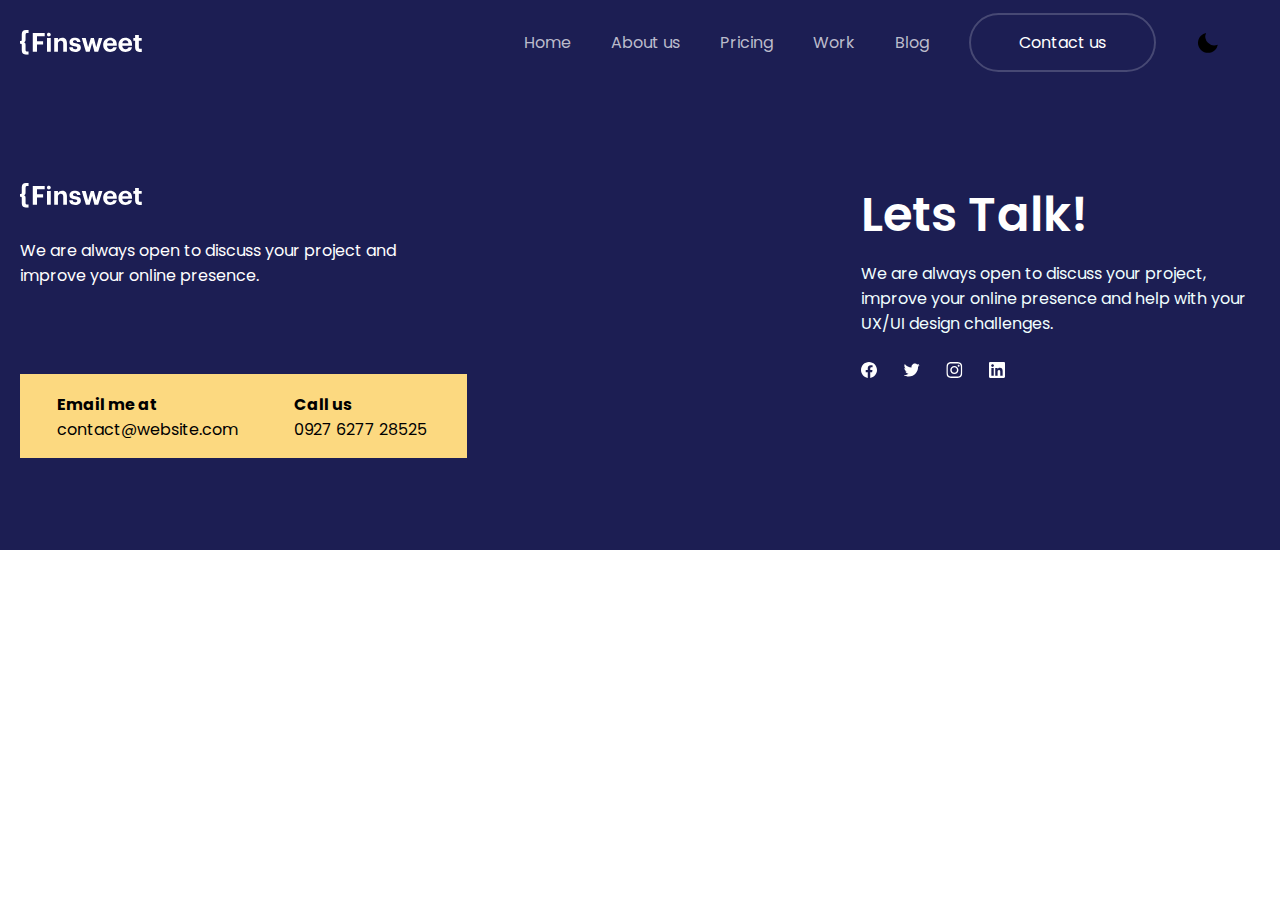
<file: lesson/index.html>
<!DOCTYPE html>
<html lang="en">
  <head>
    <meta charset="UTF-8" />
    <meta name="viewport" content="width=device-width, initial-scale=1.0" />
    <title>Lesson 33</title>
    <link rel="stylesheet" href="./scss/style.css" />
  </head>
  <body>
    <style>
      .dark {
        background: black;
      }

      .dark * {
        color: white !important;
      }
    </style>
    <header>
      <div class="container">
        <nav class="nav">
          <img src="./images/Logo (1).svg" alt="" />
          <ul class="header_link">
            <li class="nav_link"><a href="#">Home</a></li>
            <li class="nav_link"><a href="./pages/about.html">About us</a></li>
            <li class="nav_link"><a href="./pages/pricing.html">Pricing</a></li>
            <li class="nav_link"><a href="./pages/work.html">Work</a></li>
            <li class="nav_link"><a href="./pages/blog.html">Blog</a></li>
            <div class="nav_link">
              <a class="contact" href="./pages/contact.html"> Contact us</a>
            </div>

            <svg
              id="light-dark"
              xmlns="http://www.w3.org/2000/svg"
              width="24"
              height="24"
              viewBox="0 0 24 24"
            >
              <path
                d="M12 11.807A9.002 9.002 0 0 1 
                       10.049 2a9.942 9.942 0 0 0-5.12 2.735c-3.905 3.905-3.905 
                       10.237 0 14.142 3.906 3.906 10.237 3.905 14.143 0a9.946 
                       9.946 0 0 0 2.735-5.119A9.003 9.003 0 0 1 12 11.807z"
              ></path>
            </svg>

            <div class="header__btn">
              <img src="./images/burger-menu.png" class="burger-img" alt="" />
            </div>
          </ul>

          <div class="burgerMenu">
            <ul class="burgerMenu-list">
              <li class="burgerMenu-item">
                <a href="#" class="burgerMenu-item-link">Home</a>
              </li>
              <li class="burgerMenu-item">
                <a href="./pages/about.html" class="burgerMenu-item-link"
                  >About us</a
                >
              </li>
              <li class="burgerMenu-item">
                <a href="./pages/pricing.html" class="burgerMenu-item-link"
                  >Pricing</a
                >
              </li>
              <li class="burgerMenu-item">
                <a href="./pages/work.html" class="burgerMenu-item-link"
                  >Work</a
                >
              </li>
              <li class="burgerMenu-item">
                <a href="./pages/blog.html" class="burgerMenu-item-link"
                  >Blog</a
                >
              </li>
            </ul>
            <div class="burgerMenu-btnBox">
              <!-- <button class="burgerMenu-btnBox-btn1">Sign In</button>
              <button class="burgerMenu-btnBox-btn">Sign Up</button> -->
            </div>
          </div>
        </nav>
      </div>
    </header>
    <main></main>
    <footer class="foter">
      <div class="container">
        <div class="foter_buton">
          <div class="text_righ">
            <img class="econ_foter" src="./images/Logo (1).svg" alt="Logo" />
            <p class="foter-pch">
              We are always open to discuss your project and improve your online
              presence.
            </p>
            <div class="blok">
              <div class="card_rig">
                <h4>Email me at</h4>
                <p>contact@website.com</p>
              </div>
              <div class="card_left">
                <h4>Call us</h4>
                <p>0927 6277 28525</p>
              </div>
            </div>
          </div>
          <div class="card_left1">
            <h3>Lets Talk!</h3>
            <p class="reyt_tex">
              We are always open to discuss your project, improve your online
              presence and help with your UX/UI design challenges.
            </p>
            <div class="econs">
              <a href="https://www.facebook.com/?locale=ru_RU">
                <svg
                  width="16"
                  height="16"
                  viewBox="0 0 16 16"
                  fill="none"
                  xmlns="http://www.w3.org/2000/svg"
                >
                  <path
                    d="M16 8C16 3.58172 12.4183 0 8 0C3.58172 0 0 3.58172 0 8C0 11.993 2.92547 15.3027 6.75 15.9028V10.3125H4.71875V8H6.75V6.2375C6.75 4.2325 7.94438 3.125 9.77172 3.125C10.6467 3.125 11.5625 3.28125 11.5625 3.28125V5.25H10.5538C9.56 5.25 9.25 5.86672 9.25 6.5V8H11.4688L11.1141 10.3125H9.25V15.9028C13.0745 15.3027 16 11.993 16 8Z"
                    fill="white"
                  />
                </svg>
              </a>
              <a href="https://twitter.com/login">
                <svg
                  width="17"
                  height="16"
                  viewBox="0 0 17 16"
                  fill="none"
                  xmlns="http://www.w3.org/2000/svg"
                >
                  <g clip-path="url(#clip0_9823_150)">
                    <path
                      d="M5.69945 14.5005C11.7357 14.5005 15.0382 9.49829 15.0382 5.16173C15.0382 5.0211 15.0351 4.87735 15.0288 4.73673C15.6713 4.27213 16.2257 3.69666 16.666 3.03735C16.0677 3.30356 15.4324 3.47741 14.782 3.55298C15.4669 3.14243 15.9797 2.49747 16.2254 1.73767C15.5811 2.11953 14.8764 2.3889 14.1416 2.53423C13.6466 2.0082 12.992 1.6599 12.2791 1.54319C11.5663 1.42648 10.8348 1.54786 10.1978 1.88855C9.56088 2.22925 9.05388 2.77029 8.75525 3.42803C8.45661 4.08577 8.38297 4.82357 8.5457 5.52735C7.24101 5.46188 5.96464 5.12296 4.79934 4.53255C3.63403 3.94215 2.60581 3.11345 1.78133 2.10017C1.36228 2.82265 1.23405 3.67759 1.4227 4.49122C1.61135 5.30485 2.10272 6.01612 2.79695 6.48048C2.27577 6.46393 1.766 6.32361 1.30977 6.0711V6.11173C1.3093 6.86992 1.57141 7.60488 2.05156 8.19167C2.5317 8.77846 3.20023 9.18086 3.94352 9.33048C3.46072 9.46257 2.954 9.48182 2.46258 9.38673C2.67232 10.0388 3.0804 10.6091 3.62986 11.018C4.17933 11.427 4.84276 11.6542 5.52758 11.668C4.36497 12.5812 2.9288 13.0766 1.45039 13.0742C1.18821 13.0738 0.926282 13.0578 0.666016 13.0261C2.16792 13.9897 3.91504 14.5014 5.69945 14.5005Z"
                      fill="white"
                    />
                  </g>
                  <defs>
                    <clipPath id="clip0_9823_150">
                      <rect
                        width="16"
                        height="16"
                        fill="white"
                        transform="translate(0.666016)"
                      />
                    </clipPath>
                  </defs></svg
              ></a>

              <a href="https://www.instagram.com/">
                <svg
                  width="17"
                  height="16"
                  viewBox="0 0 17 16"
                  fill="none"
                  xmlns="http://www.w3.org/2000/svg"
                >
                  <g clip-path="url(#clip0_9823_152)">
                    <path
                      d="M8.33399 1.44062C10.4715 1.44062 10.7246 1.45 11.5652 1.4875C12.3465 1.52187 12.7684 1.65313 13.0496 1.7625C13.4215 1.90625 13.6902 2.08125 13.9684 2.35938C14.2496 2.64062 14.4215 2.90625 14.5652 3.27813C14.6746 3.55938 14.8059 3.98438 14.8402 4.7625C14.8777 5.60625 14.8871 5.85938 14.8871 7.99375C14.8871 10.1313 14.8777 10.3844 14.8402 11.225C14.8059 12.0063 14.6746 12.4281 14.5652 12.7094C14.4215 13.0813 14.2465 13.35 13.9684 13.6281C13.6871 13.9094 13.4215 14.0813 13.0496 14.225C12.7684 14.3344 12.3434 14.4656 11.5652 14.5C10.7215 14.5375 10.4684 14.5469 8.33399 14.5469C6.19649 14.5469 5.94336 14.5375 5.10274 14.5C4.32148 14.4656 3.89961 14.3344 3.61836 14.225C3.24648 14.0813 2.97773 13.9063 2.69961 13.6281C2.41836 13.3469 2.24648 13.0813 2.10273 12.7094C1.99336 12.4281 1.86211 12.0031 1.82773 11.225C1.79023 10.3813 1.78086 10.1281 1.78086 7.99375C1.78086 5.85625 1.79023 5.60313 1.82773 4.7625C1.86211 3.98125 1.99336 3.55938 2.10273 3.27813C2.24648 2.90625 2.42148 2.6375 2.69961 2.35938C2.98086 2.07812 3.24648 1.90625 3.61836 1.7625C3.89961 1.65313 4.32461 1.52187 5.10274 1.4875C5.94336 1.45 6.19649 1.44062 8.33399 1.44062ZM8.33399 0C6.16211 0 5.89023 0.009375 5.03711 0.046875C4.18711 0.084375 3.60273 0.221875 3.09648 0.41875C2.56836 0.625 2.12148 0.896875 1.67773 1.34375C1.23086 1.7875 0.958984 2.23438 0.752734 2.75938C0.555859 3.26875 0.418359 3.85 0.380859 4.7C0.343359 5.55625 0.333984 5.82812 0.333984 8C0.333984 10.1719 0.343359 10.4438 0.380859 11.2969C0.418359 12.1469 0.555859 12.7313 0.752734 13.2375C0.958984 13.7656 1.23086 14.2125 1.67773 14.6562C2.12148 15.1 2.56836 15.375 3.09336 15.5781C3.60273 15.775 4.18398 15.9125 5.03398 15.95C5.88711 15.9875 6.15898 15.9969 8.33086 15.9969C10.5027 15.9969 10.7746 15.9875 11.6277 15.95C12.4777 15.9125 13.0621 15.775 13.5684 15.5781C14.0934 15.375 14.5402 15.1 14.984 14.6562C15.4277 14.2125 15.7027 13.7656 15.9059 13.2406C16.1027 12.7313 16.2402 12.15 16.2777 11.3C16.3152 10.4469 16.3246 10.175 16.3246 8.00313C16.3246 5.83125 16.3152 5.55938 16.2777 4.70625C16.2402 3.85625 16.1027 3.27188 15.9059 2.76562C15.709 2.23438 15.4371 1.7875 14.9902 1.34375C14.5465 0.9 14.0996 0.625 13.5746 0.421875C13.0652 0.225 12.484 0.0875 11.634 0.05C10.7777 0.009375 10.5059 0 8.33399 0Z"
                      fill="white"
                    />
                    <path
                      d="M8.33398 3.89062C6.06523 3.89062 4.22461 5.73125 4.22461 8C4.22461 10.2688 6.06523 12.1094 8.33398 12.1094C10.6027 12.1094 12.4434 10.2688 12.4434 8C12.4434 5.73125 10.6027 3.89062 8.33398 3.89062ZM8.33398 10.6656C6.86211 10.6656 5.66836 9.47188 5.66836 8C5.66836 6.52813 6.86211 5.33437 8.33398 5.33437C9.80586 5.33437 10.9996 6.52813 10.9996 8C10.9996 9.47188 9.80586 10.6656 8.33398 10.6656Z"
                      fill="white"
                    />
                    <path
                      d="M13.5652 3.72793C13.5652 4.25918 13.134 4.68731 12.6059 4.68731C12.0746 4.68731 11.6465 4.25606 11.6465 3.72793C11.6465 3.19668 12.0777 2.76855 12.6059 2.76855C13.134 2.76855 13.5652 3.19981 13.5652 3.72793Z"
                      fill="white"
                    />
                  </g>
                  <defs>
                    <clipPath id="clip0_9823_152">
                      <rect
                        width="16"
                        height="16"
                        fill="white"
                        transform="translate(0.333984)"
                      />
                    </clipPath>
                  </defs></svg
              ></a>

              <a href="https://www.linkedin.com/login/ru"
                ><svg
                  width="16"
                  height="16"
                  viewBox="0 0 16 16"
                  fill="none"
                  xmlns="http://www.w3.org/2000/svg"
                >
                  <g clip-path="url(#clip0_9823_157)">
                    <path
                      d="M14.8156 0H1.18125C0.528125 0 0 0.515625 0 1.15313V14.8438C0 15.4813 0.528125 16 1.18125 16H14.8156C15.4688 16 16 15.4813 16 14.8469V1.15313C16 0.515625 15.4688 0 14.8156 0ZM4.74687 13.6344H2.37188V5.99687H4.74687V13.6344ZM3.55938 4.95625C2.79688 4.95625 2.18125 4.34062 2.18125 3.58125C2.18125 2.82188 2.79688 2.20625 3.55938 2.20625C4.31875 2.20625 4.93437 2.82188 4.93437 3.58125C4.93437 4.3375 4.31875 4.95625 3.55938 4.95625ZM13.6344 13.6344H11.2625V9.92188C11.2625 9.0375 11.2469 7.89687 10.0281 7.89687C8.79375 7.89687 8.60625 8.8625 8.60625 9.85938V13.6344H6.2375V5.99687H8.5125V7.04063H8.54375C8.85938 6.44063 9.63438 5.80625 10.7875 5.80625C13.1906 5.80625 13.6344 7.3875 13.6344 9.44375V13.6344Z"
                      fill="white"
                    />
                  </g>
                  <defs>
                    <clipPath id="clip0_9823_157">
                      <rect width="16" height="16" fill="white" />
                    </clipPath>
                  </defs></svg
              ></a>
            </div>
          </div>
        </div>
      </div>
    </footer>
    <script>
      let modeBtn = document.getElementById("light-dark");

      modeBtn.addEventListener("click", function () {
        document.body.classList.toggle("dark");
      });
    </script>
    <script src="./js/main.js"></script>
  </body>
</html>
</file>
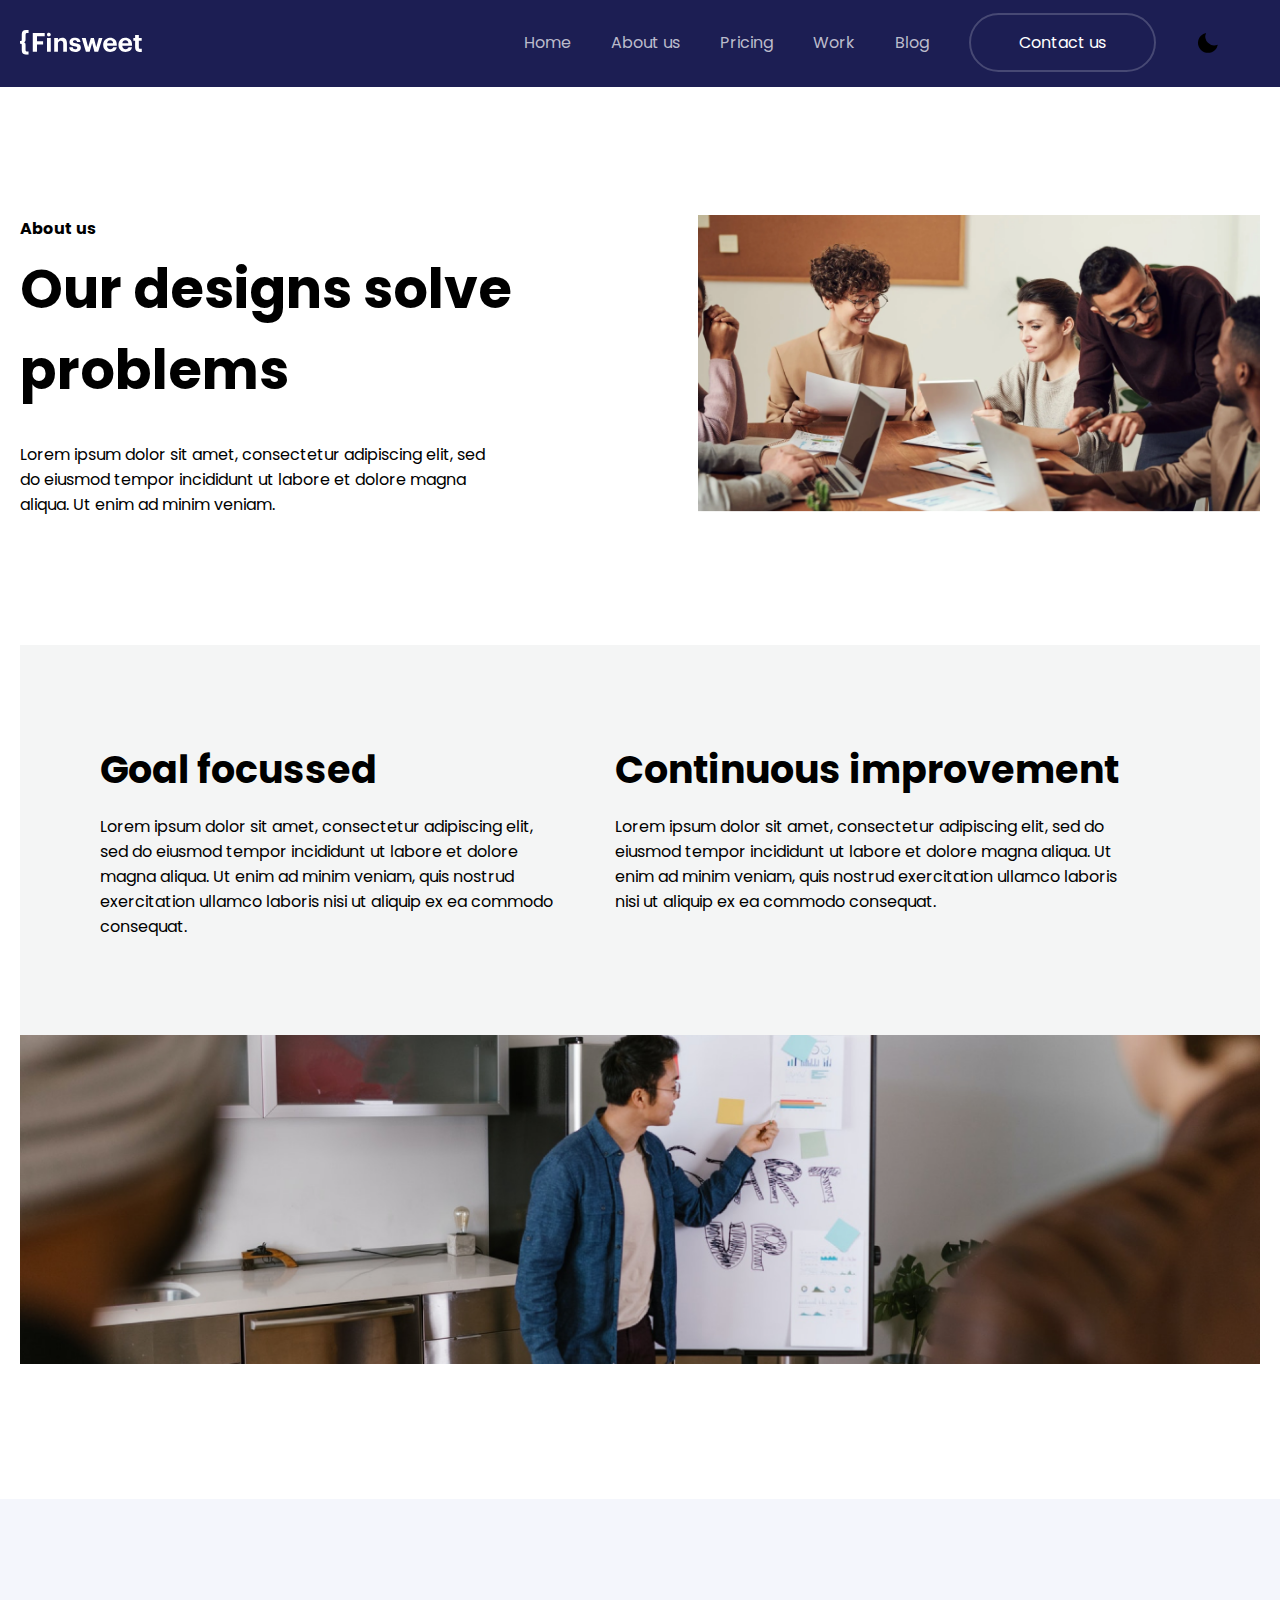
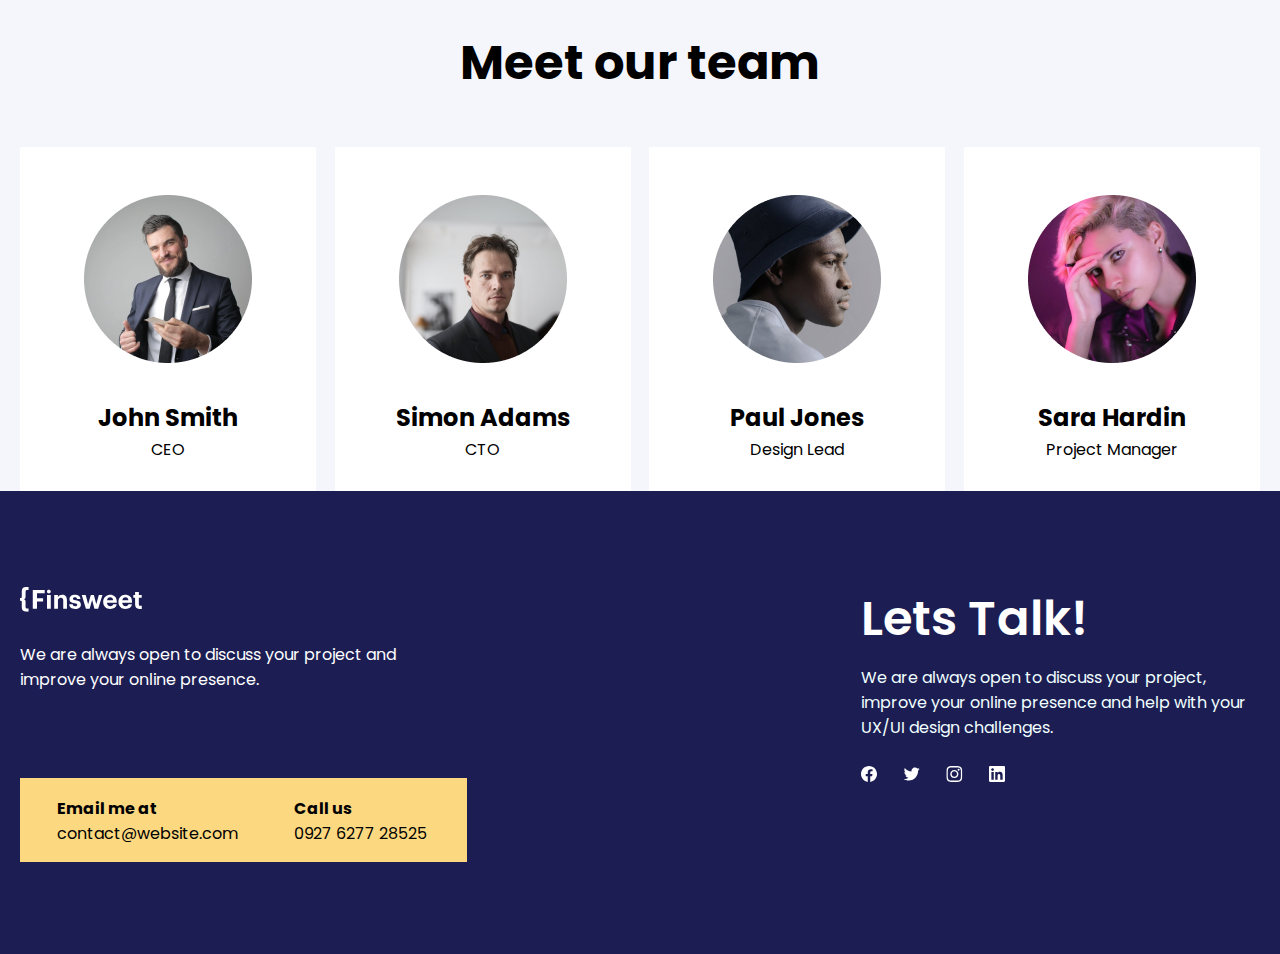
<file: lesson/pages/about.html>
<!DOCTYPE html>
<html lang="en">
  <head>
    <meta charset="UTF-8" />
    <meta name="viewport" content="width=device-width, initial-scale=1.0" />
    <title>Lesson 33</title>
    <link rel="stylesheet" href="../scss/style.css" />
  </head>
  <body>
    <style>
      .dark {
        background: black;
      }

      .dark * {
        color: white !important;
      }
    </style>
    <header>
      <div class="container">
        <nav class="nav">
          <img src="../images/Logo (1).svg" alt="" />
          <ul class="header_link">
            <li class="nav_link"><a href="../index.html">Home</a></li>
            <li class="nav_link"><a href="./about.html">About us</a></li>
            <li class="nav_link"><a href="./pricing.html">Pricing</a></li>
            <li class="nav_link"><a href="./work.html">Work</a></li>
            <li class="nav_link"><a href="./blog.html">Blog</a></li>
            <div class="nav_link">
              <a class="contact" href="./contact.html"> Contact us</a>
            </div>

            <svg
              id="light-dark"
              xmlns="http://www.w3.org/2000/svg"
              width="24"
              height="24"
              viewBox="0 0 24 24"
            >
              <path
                d="M12 11.807A9.002 9.002 0 0 1 
                       10.049 2a9.942 9.942 0 0 0-5.12 2.735c-3.905 3.905-3.905 
                       10.237 0 14.142 3.906 3.906 10.237 3.905 14.143 0a9.946 
                       9.946 0 0 0 2.735-5.119A9.003 9.003 0 0 1 12 11.807z"
              ></path>
            </svg>

            <div class="header__btn">
              <img src="../images/burger-menu.png" class="burger-img" alt="" />
            </div>
          </ul>

          <div class="burgerMenu">
            <ul class="burgerMenu-list">
              <li class="burgerMenu-item">
                <a href="../index.html" class="burgerMenu-item-link">Home</a>
              </li>
              <li class="burgerMenu-item">
                <a href="#" class="burgerMenu-item-link">About us</a>
              </li>
              <li class="burgerMenu-item">
                <a href="./pricing.html" class="burgerMenu-item-link"
                  >Pricing</a
                >
              </li>
              <li class="burgerMenu-item">
                <a href="./work.html" class="burgerMenu-item-link">Work</a>
              </li>
              <li class="burgerMenu-item">
                <a href="./blog.html" class="burgerMenu-item-link">Blog</a>
              </li>
              <li class="burgerMenu-item">
                <a href="./contact.html" class="burgerMenu-item-link"
                  >Contact us</a
                >
              </li>
            </ul>

            <div class="burgerMenu-btnBox">
              <!-- <button class="burgerMenu-btnBox-btn1">Sign In</button>
              <button class="burgerMenu-btnBox-btn">Sign Up</button> -->
            </div>
          </div>
        </nav>
      </div>
    </header>
    <main>
      <div class="About">
        <section class="section1">
          <div class="container">
            <div class="sec1-text">
              <h4>About us</h4>
              <h2>Our designs solve problems</h2>
              <p>
                Lorem ipsum dolor sit amet, consectetur adipiscing elit, sed do
                eiusmod tempor incididunt ut labore et dolore magna aliqua. Ut
                enim ad minim veniam.
              </p>
            </div>
            <div class="sec1-img">
              <img
                class="hero_img"
                src="../images/about/about-sec1.png"
                alt="rasm bor"
              />
            </div>
          </div>
        </section>
        <section class="section2">
          <div class="container">
            <div class="sec2-text">
              <div class="sec2-left">
                <h2>Goal focussed</h2>
                <p>
                  Lorem ipsum dolor sit amet, consectetur adipiscing elit, sed
                  do eiusmod tempor incididunt ut labore et dolore magna aliqua.
                  Ut enim ad minim veniam, quis nostrud exercitation ullamco
                  laboris nisi ut aliquip ex ea commodo consequat.
                </p>
              </div>
              <div class="sec2-right">
                <h2>Continuous improvement</h2>
                <p>
                  Lorem ipsum dolor sit amet, consectetur adipiscing elit, sed
                  do eiusmod tempor incididunt ut labore et dolore magna aliqua.
                  Ut enim ad minim veniam, quis nostrud exercitation ullamco
                  laboris nisi ut aliquip ex ea commodo consequat.
                </p>
              </div>
            </div>
            <div class="sec2-img">
              <img src="../images/about/about-sec2.png " "alt="">
            </div>
          </div>
        </section>
        <section class="section3">
          <div class="container">
            <h2 class="sec3-top">Meet our team</h2>
            <div class="About-cards">
              <div class="About-card">
                <img
                  src="../images/about/cards-card1.png"
                  alt="Cardni rasmi bor"
                />
                <h2>John Smith</h2>
                <p>CEO</p>
              </div>
              <div class="About-card">
                <img
                  src="../images/about/cards-card2.png"
                  alt="Cardni rasmi bor"
                />
                <h2>Simon Adams</h2>
                <p>CTO</p>
              </div>
              <div class="About-card">
                <img
                  src="../images/about/cards-card3.png"
                  alt="Cardni rasmi bor"
                />
                <h2>Paul Jones</h2>
                <p>Design Lead</p>
              </div>
              <div class="About-card">
                <img
                  src="../images/about/cards-card4.png"
                  alt="Cardni rasmi bor"
                />
                <h2>Sara Hardin</h2>
                <p>Project Manager</p>
              </div>
            </div>
          </div>
        </section>
      <div class="container">
      
      </div>
    </main>

      <footer class="foter">
        <div class="container">
          <div class="foter_buton">
            <div class="text_righ">
              <img class="econ_foter" src="../images/Logo (1).svg" alt="Logo" />
              <p class="foter-pch">
                We are always open to discuss your project and improve your online
                presence.
              </p>
              <div class="blok">
                <div class="card_rig">
                  <h4>Email me at</h4>
                  <p>contact@website.com</p>
                </div>
                <div class="card_left">
                  <h4>Call us</h4>
                  <p>0927 6277 28525</p>
                </div>
              </div>
            </div>
            <div class="card_left1">
              <h3>Lets Talk!</h3>
              <p class="reyt_tex">
                We are always open to discuss your project, improve your online
                presence and help with your UX/UI design challenges.
              </p>
              <div class="econs">
                <a href="https://www.instagram.com/"><svg
                  width="16"
                  height="16"
                  viewBox="0 0 16 16"
                  fill="none"
                  xmlns="http://www.w3.org/2000/svg"
                >
                  <path
                    d="M16 8C16 3.58172 12.4183 0 8 0C3.58172 0 0 3.58172 0 8C0 11.993 2.92547 15.3027 6.75 15.9028V10.3125H4.71875V8H6.75V6.2375C6.75 4.2325 7.94438 3.125 9.77172 3.125C10.6467 3.125 11.5625 3.28125 11.5625 3.28125V5.25H10.5538C9.56 5.25 9.25 5.86672 9.25 6.5V8H11.4688L11.1141 10.3125H9.25V15.9028C13.0745 15.3027 16 11.993 16 8Z"
                    fill="white"
                  />
                </svg></a>
  
               <a href=""> <svg
                width="17"
                height="16"
                viewBox="0 0 17 16"
                fill="none"
                xmlns="http://www.w3.org/2000/svg"
              >
                <g clip-path="url(#clip0_9823_150)">
                  <path
                    d="M5.69945 14.5005C11.7357 14.5005 15.0382 9.49829 15.0382 5.16173C15.0382 5.0211 15.0351 4.87735 15.0288 4.73673C15.6713 4.27213 16.2257 3.69666 16.666 3.03735C16.0677 3.30356 15.4324 3.47741 14.782 3.55298C15.4669 3.14243 15.9797 2.49747 16.2254 1.73767C15.5811 2.11953 14.8764 2.3889 14.1416 2.53423C13.6466 2.0082 12.992 1.6599 12.2791 1.54319C11.5663 1.42648 10.8348 1.54786 10.1978 1.88855C9.56088 2.22925 9.05388 2.77029 8.75525 3.42803C8.45661 4.08577 8.38297 4.82357 8.5457 5.52735C7.24101 5.46188 5.96464 5.12296 4.79934 4.53255C3.63403 3.94215 2.60581 3.11345 1.78133 2.10017C1.36228 2.82265 1.23405 3.67759 1.4227 4.49122C1.61135 5.30485 2.10272 6.01612 2.79695 6.48048C2.27577 6.46393 1.766 6.32361 1.30977 6.0711V6.11173C1.3093 6.86992 1.57141 7.60488 2.05156 8.19167C2.5317 8.77846 3.20023 9.18086 3.94352 9.33048C3.46072 9.46257 2.954 9.48182 2.46258 9.38673C2.67232 10.0388 3.0804 10.6091 3.62986 11.018C4.17933 11.427 4.84276 11.6542 5.52758 11.668C4.36497 12.5812 2.9288 13.0766 1.45039 13.0742C1.18821 13.0738 0.926282 13.0578 0.666016 13.0261C2.16792 13.9897 3.91504 14.5014 5.69945 14.5005Z"
                    fill="white"
                  />
                </g>
                <defs>
                  <clipPath id="clip0_9823_150">
                    <rect
                      width="16"
                      height="16"
                      fill="white"
                      transform="translate(0.666016)"
                    />
                  </clipPath>
                </defs>
              </svg></a>
  
                <a href="https://m.facebook.com/login/?locale=ru_RU&refsrc=deprecated"><svg
                  width="17"
                  height="16"
                  viewBox="0 0 17 16"
                  fill="none"
                  xmlns="http://www.w3.org/2000/svg"
                >
                  <g clip-path="url(#clip0_9823_152)">
                    <path
                      d="M8.33399 1.44062C10.4715 1.44062 10.7246 1.45 11.5652 1.4875C12.3465 1.52187 12.7684 1.65313 13.0496 1.7625C13.4215 1.90625 13.6902 2.08125 13.9684 2.35938C14.2496 2.64062 14.4215 2.90625 14.5652 3.27813C14.6746 3.55938 14.8059 3.98438 14.8402 4.7625C14.8777 5.60625 14.8871 5.85938 14.8871 7.99375C14.8871 10.1313 14.8777 10.3844 14.8402 11.225C14.8059 12.0063 14.6746 12.4281 14.5652 12.7094C14.4215 13.0813 14.2465 13.35 13.9684 13.6281C13.6871 13.9094 13.4215 14.0813 13.0496 14.225C12.7684 14.3344 12.3434 14.4656 11.5652 14.5C10.7215 14.5375 10.4684 14.5469 8.33399 14.5469C6.19649 14.5469 5.94336 14.5375 5.10274 14.5C4.32148 14.4656 3.89961 14.3344 3.61836 14.225C3.24648 14.0813 2.97773 13.9063 2.69961 13.6281C2.41836 13.3469 2.24648 13.0813 2.10273 12.7094C1.99336 12.4281 1.86211 12.0031 1.82773 11.225C1.79023 10.3813 1.78086 10.1281 1.78086 7.99375C1.78086 5.85625 1.79023 5.60313 1.82773 4.7625C1.86211 3.98125 1.99336 3.55938 2.10273 3.27813C2.24648 2.90625 2.42148 2.6375 2.69961 2.35938C2.98086 2.07812 3.24648 1.90625 3.61836 1.7625C3.89961 1.65313 4.32461 1.52187 5.10274 1.4875C5.94336 1.45 6.19649 1.44062 8.33399 1.44062ZM8.33399 0C6.16211 0 5.89023 0.009375 5.03711 0.046875C4.18711 0.084375 3.60273 0.221875 3.09648 0.41875C2.56836 0.625 2.12148 0.896875 1.67773 1.34375C1.23086 1.7875 0.958984 2.23438 0.752734 2.75938C0.555859 3.26875 0.418359 3.85 0.380859 4.7C0.343359 5.55625 0.333984 5.82812 0.333984 8C0.333984 10.1719 0.343359 10.4438 0.380859 11.2969C0.418359 12.1469 0.555859 12.7313 0.752734 13.2375C0.958984 13.7656 1.23086 14.2125 1.67773 14.6562C2.12148 15.1 2.56836 15.375 3.09336 15.5781C3.60273 15.775 4.18398 15.9125 5.03398 15.95C5.88711 15.9875 6.15898 15.9969 8.33086 15.9969C10.5027 15.9969 10.7746 15.9875 11.6277 15.95C12.4777 15.9125 13.0621 15.775 13.5684 15.5781C14.0934 15.375 14.5402 15.1 14.984 14.6562C15.4277 14.2125 15.7027 13.7656 15.9059 13.2406C16.1027 12.7313 16.2402 12.15 16.2777 11.3C16.3152 10.4469 16.3246 10.175 16.3246 8.00313C16.3246 5.83125 16.3152 5.55938 16.2777 4.70625C16.2402 3.85625 16.1027 3.27188 15.9059 2.76562C15.709 2.23438 15.4371 1.7875 14.9902 1.34375C14.5465 0.9 14.0996 0.625 13.5746 0.421875C13.0652 0.225 12.484 0.0875 11.634 0.05C10.7777 0.009375 10.5059 0 8.33399 0Z"
                      fill="white"
                    />
                    <path
                      d="M8.33398 3.89062C6.06523 3.89062 4.22461 5.73125 4.22461 8C4.22461 10.2688 6.06523 12.1094 8.33398 12.1094C10.6027 12.1094 12.4434 10.2688 12.4434 8C12.4434 5.73125 10.6027 3.89062 8.33398 3.89062ZM8.33398 10.6656C6.86211 10.6656 5.66836 9.47188 5.66836 8C5.66836 6.52813 6.86211 5.33437 8.33398 5.33437C9.80586 5.33437 10.9996 6.52813 10.9996 8C10.9996 9.47188 9.80586 10.6656 8.33398 10.6656Z"
                      fill="white"
                    />
                    <path
                      d="M13.5652 3.72793C13.5652 4.25918 13.134 4.68731 12.6059 4.68731C12.0746 4.68731 11.6465 4.25606 11.6465 3.72793C11.6465 3.19668 12.0777 2.76855 12.6059 2.76855C13.134 2.76855 13.5652 3.19981 13.5652 3.72793Z"
                      fill="white"
                    />
                  </g>
                  <defs>
                    <clipPath id="clip0_9823_152">
                      <rect
                        width="16"
                        height="16"
                        fill="white"
                        transform="translate(0.333984)"
                      />
                    </clipPath>
                  </defs>
                </svg></a>
  
               <a href="https://twitter.com/login"> <svg
                width="16"
                height="16"
                viewBox="0 0 16 16"
                fill="none"
                xmlns="http://www.w3.org/2000/svg"
              >
                <g clip-path="url(#clip0_9823_157)">
                  <path
                    d="M14.8156 0H1.18125C0.528125 0 0 0.515625 0 1.15313V14.8438C0 15.4813 0.528125 16 1.18125 16H14.8156C15.4688 16 16 15.4813 16 14.8469V1.15313C16 0.515625 15.4688 0 14.8156 0ZM4.74687 13.6344H2.37188V5.99687H4.74687V13.6344ZM3.55938 4.95625C2.79688 4.95625 2.18125 4.34062 2.18125 3.58125C2.18125 2.82188 2.79688 2.20625 3.55938 2.20625C4.31875 2.20625 4.93437 2.82188 4.93437 3.58125C4.93437 4.3375 4.31875 4.95625 3.55938 4.95625ZM13.6344 13.6344H11.2625V9.92188C11.2625 9.0375 11.2469 7.89687 10.0281 7.89687C8.79375 7.89687 8.60625 8.8625 8.60625 9.85938V13.6344H6.2375V5.99687H8.5125V7.04063H8.54375C8.85938 6.44063 9.63438 5.80625 10.7875 5.80625C13.1906 5.80625 13.6344 7.3875 13.6344 9.44375V13.6344Z"
                    fill="white"
                  />
                </g>
                <defs>
                  <clipPath id="clip0_9823_157">
                    <rect width="16" height="16" fill="white" />
                  </clipPath>
                </defs>
              </svg></a>
              </div>
            </div>
          </div>
        </div>
      </footer>
    
    <script>
      let modeBtn = document.getElementById("light-dark");

      modeBtn.addEventListener("click", function () {
        document.body.classList.toggle("dark");
      });
    </script>
    <script src="../js/main.js"></script>
  </body>
</html>
</file>
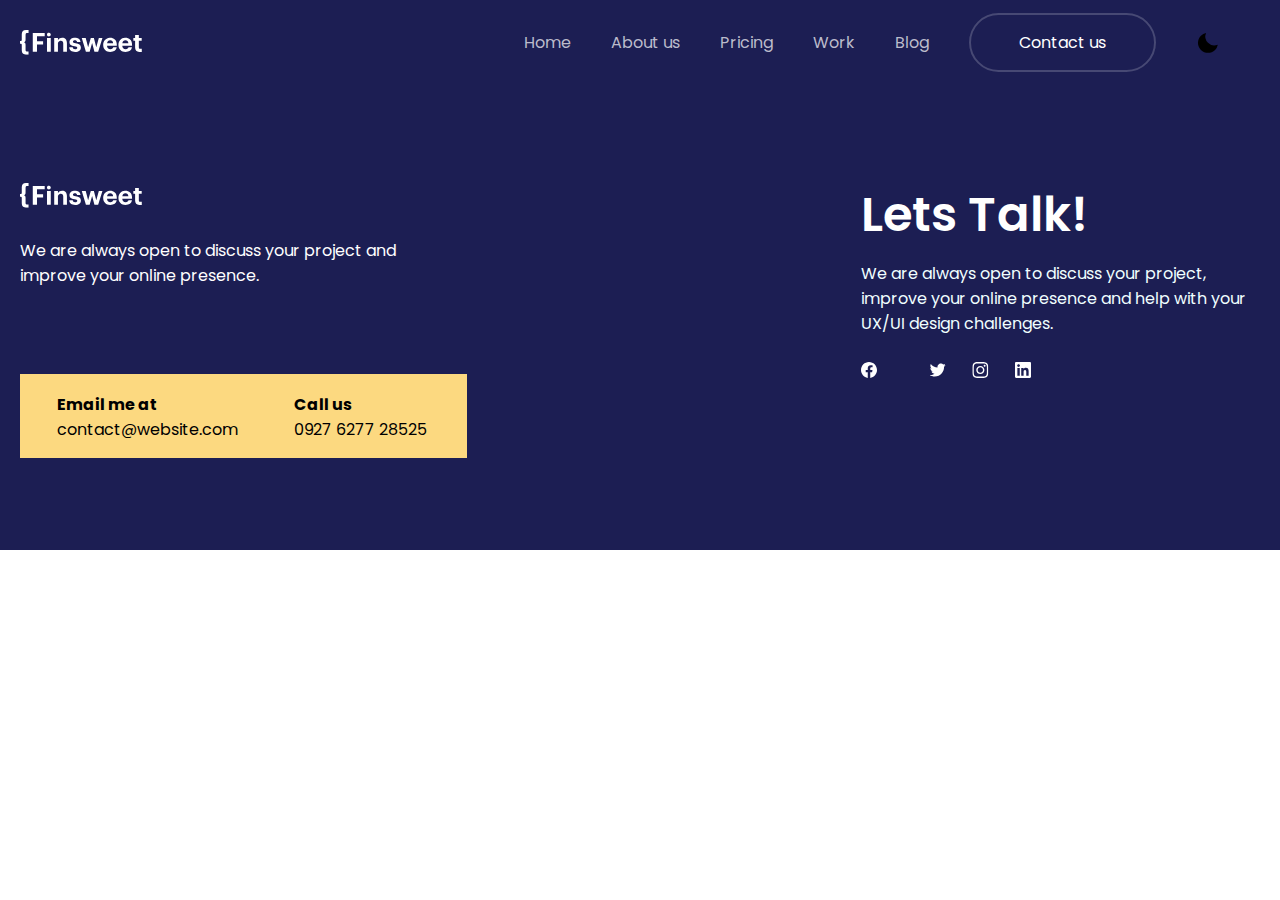
<file: lesson/pages/blog.html>
<!DOCTYPE html>
<html lang="en">
  <head>
    <meta charset="UTF-8" />
    <meta name="viewport" content="width=device-width, initial-scale=1.0" />
    <title>Lesson 33</title>
    <link rel="stylesheet" href="../scss/style.css" />
  </head>
  <body>
    <style>
      .dark {
        background: black;
      }

      .dark * {
        color: white !important;
      }
    </style>
    <header>
      <div class="container">
        <nav class="nav">
          <img src="../images/Logo (1).svg" alt="" />
          <ul class="header_link">
            <li class="nav_link"><a href="../index.html">Home</a></li>
            <li class="nav_link"><a href="./about.html">About us</a></li>
            <li class="nav_link"><a href="./pricing.html">Pricing</a></li>
            <li class="nav_link"><a href="./work.html">Work</a></li>
            <li class="nav_link"><a href="./blog.html">Blog</a></li>
            <div class="nav_link">
              <a class="contact" href="./contact.html"> Contact us</a>
            </div>

            <svg
              id="light-dark"
              xmlns="http://www.w3.org/2000/svg"
              width="24"
              height="24"
              viewBox="0 0 24 24"
            >
              <path
                d="M12 11.807A9.002 9.002 0 0 1 
                       10.049 2a9.942 9.942 0 0 0-5.12 2.735c-3.905 3.905-3.905 
                       10.237 0 14.142 3.906 3.906 10.237 3.905 14.143 0a9.946 
                       9.946 0 0 0 2.735-5.119A9.003 9.003 0 0 1 12 11.807z"
              ></path>
            </svg>

            <div class="header__btn">
              <img src="../images/burger-menu.png" class="burger-img" alt="" />
            </div>
          </ul>

          <div class="burgerMenu">
            <ul class="burgerMenu-list">
              <li class="burgerMenu-item">
                <a href="../index.html" class="burgerMenu-item-link">Home</a>
              </li>
              <li class="burgerMenu-item">
                <a href="./about.html" class="burgerMenu-item-link">About us</a>
              </li>
              <li class="burgerMenu-item">
                <a href="./pricing.html" class="burgerMenu-item-link"
                  >Pricing</a
                >
              </li>
              <li class="burgerMenu-item">
                <a href="./work.html" class="burgerMenu-item-link">Work</a>
              </li>
              <li class="burgerMenu-item">
                <a href="./blog.html" class="burgerMenu-item-link">Blog</a>
              </li>
              <li class="burgerMenu-item">
                <a href="./contact.html" class="burgerMenu-item-link"
                  >Contact us</a
                >
              </li>
            </ul>
            <div class="burgerMenu-btnBox">
              <!-- <button class="burgerMenu-btnBox-btn1">Sign In</button>
              <button class="burgerMenu-btnBox-btn">Sign Up</button> -->
            </div>
          </div>
        </nav>
      </div>
    </header>
    <main>
      <div class="container"></div>
    </main>
    <!-- <footer></footer> -->
    <footer class="foter">
      <div class="container">
        <div class="foter_buton">
          <div class="text_righ">
            <img class="econ_foter" src="../images/Logo (1).svg" alt="Logo" />
            <p class="foter-pch">
              We are always open to discuss your project and improve your online
              presence.
            </p>
            <div class="blok">
              <div class="card_rig">
                <h4>Email me at</h4>
                <p>contact@website.com</p>
              </div>
              <div class="card_left">
                <h4>Call us</h4>
                <p>0927 6277 28525</p>
              </div>
            </div>
          </div>
          <div class="card_left1">
            <h3>Lets Talk!</h3>
            <p class="reyt_tex">
              We are always open to discuss your project, improve your online
              presence and help with your UX/UI design challenges.
            </p>
            <div class="econs">
              <a
                href="https://m.facebook.com/login/?locale=ru_RU&refsrc=deprecated"
              >
                <svg
                  width="16"
                  height="16"
                  viewBox="0 0 16 16"
                  fill="none"
                  xmlns="http://www.w3.org/2000/svg"
                >
                  <path
                    d="M16 8C16 3.58172 12.4183 0 8 0C3.58172 0 0 3.58172 0 8C0 11.993 2.92547 15.3027 6.75 15.9028V10.3125H4.71875V8H6.75V6.2375C6.75 4.2325 7.94438 3.125 9.77172 3.125C10.6467 3.125 11.5625 3.28125 11.5625 3.28125V5.25H10.5538C9.56 5.25 9.25 5.86672 9.25 6.5V8H11.4688L11.1141 10.3125H9.25V15.9028C13.0745 15.3027 16 11.993 16 8Z"
                    fill="white"
                  /></svg
              ></a>

              <a href="https://twitter.com/i/flow/login">
                <a href="istagram.com">
                  <svg
                    width="17"
                    height="16"
                    viewBox="0 0 17 16"
                    fill="none"
                    xmlns="http://www.w3.org/2000/svg"
                  >
                    <g clip-path="url(#clip0_9823_150)">
                      <path
                        d="M5.69945 14.5005C11.7357 14.5005 15.0382 9.49829 15.0382 5.16173C15.0382 5.0211 15.0351 4.87735 15.0288 4.73673C15.6713 4.27213 16.2257 3.69666 16.666 3.03735C16.0677 3.30356 15.4324 3.47741 14.782 3.55298C15.4669 3.14243 15.9797 2.49747 16.2254 1.73767C15.5811 2.11953 14.8764 2.3889 14.1416 2.53423C13.6466 2.0082 12.992 1.6599 12.2791 1.54319C11.5663 1.42648 10.8348 1.54786 10.1978 1.88855C9.56088 2.22925 9.05388 2.77029 8.75525 3.42803C8.45661 4.08577 8.38297 4.82357 8.5457 5.52735C7.24101 5.46188 5.96464 5.12296 4.79934 4.53255C3.63403 3.94215 2.60581 3.11345 1.78133 2.10017C1.36228 2.82265 1.23405 3.67759 1.4227 4.49122C1.61135 5.30485 2.10272 6.01612 2.79695 6.48048C2.27577 6.46393 1.766 6.32361 1.30977 6.0711V6.11173C1.3093 6.86992 1.57141 7.60488 2.05156 8.19167C2.5317 8.77846 3.20023 9.18086 3.94352 9.33048C3.46072 9.46257 2.954 9.48182 2.46258 9.38673C2.67232 10.0388 3.0804 10.6091 3.62986 11.018C4.17933 11.427 4.84276 11.6542 5.52758 11.668C4.36497 12.5812 2.9288 13.0766 1.45039 13.0742C1.18821 13.0738 0.926282 13.0578 0.666016 13.0261C2.16792 13.9897 3.91504 14.5014 5.69945 14.5005Z"
                        fill="white"
                      />
                    </g>
                    <defs>
                      <clipPath id="clip0_9823_150">
                        <rect
                          width="16"
                          height="16"
                          fill="white"
                          transform="translate(0.666016)"
                        />
                      </clipPath>
                    </defs></svg></a
              ></a>

              <a href="https://www.linkedin.com/login/ru">
                <svg
                  width="17"
                  height="16"
                  viewBox="0 0 17 16"
                  fill="none"
                  xmlns="http://www.w3.org/2000/svg"
                >
                  <g clip-path="url(#clip0_9823_152)">
                    <path
                      d="M8.33399 1.44062C10.4715 1.44062 10.7246 1.45 11.5652 1.4875C12.3465 1.52187 12.7684 1.65313 13.0496 1.7625C13.4215 1.90625 13.6902 2.08125 13.9684 2.35938C14.2496 2.64062 14.4215 2.90625 14.5652 3.27813C14.6746 3.55938 14.8059 3.98438 14.8402 4.7625C14.8777 5.60625 14.8871 5.85938 14.8871 7.99375C14.8871 10.1313 14.8777 10.3844 14.8402 11.225C14.8059 12.0063 14.6746 12.4281 14.5652 12.7094C14.4215 13.0813 14.2465 13.35 13.9684 13.6281C13.6871 13.9094 13.4215 14.0813 13.0496 14.225C12.7684 14.3344 12.3434 14.4656 11.5652 14.5C10.7215 14.5375 10.4684 14.5469 8.33399 14.5469C6.19649 14.5469 5.94336 14.5375 5.10274 14.5C4.32148 14.4656 3.89961 14.3344 3.61836 14.225C3.24648 14.0813 2.97773 13.9063 2.69961 13.6281C2.41836 13.3469 2.24648 13.0813 2.10273 12.7094C1.99336 12.4281 1.86211 12.0031 1.82773 11.225C1.79023 10.3813 1.78086 10.1281 1.78086 7.99375C1.78086 5.85625 1.79023 5.60313 1.82773 4.7625C1.86211 3.98125 1.99336 3.55938 2.10273 3.27813C2.24648 2.90625 2.42148 2.6375 2.69961 2.35938C2.98086 2.07812 3.24648 1.90625 3.61836 1.7625C3.89961 1.65313 4.32461 1.52187 5.10274 1.4875C5.94336 1.45 6.19649 1.44062 8.33399 1.44062ZM8.33399 0C6.16211 0 5.89023 0.009375 5.03711 0.046875C4.18711 0.084375 3.60273 0.221875 3.09648 0.41875C2.56836 0.625 2.12148 0.896875 1.67773 1.34375C1.23086 1.7875 0.958984 2.23438 0.752734 2.75938C0.555859 3.26875 0.418359 3.85 0.380859 4.7C0.343359 5.55625 0.333984 5.82812 0.333984 8C0.333984 10.1719 0.343359 10.4438 0.380859 11.2969C0.418359 12.1469 0.555859 12.7313 0.752734 13.2375C0.958984 13.7656 1.23086 14.2125 1.67773 14.6562C2.12148 15.1 2.56836 15.375 3.09336 15.5781C3.60273 15.775 4.18398 15.9125 5.03398 15.95C5.88711 15.9875 6.15898 15.9969 8.33086 15.9969C10.5027 15.9969 10.7746 15.9875 11.6277 15.95C12.4777 15.9125 13.0621 15.775 13.5684 15.5781C14.0934 15.375 14.5402 15.1 14.984 14.6562C15.4277 14.2125 15.7027 13.7656 15.9059 13.2406C16.1027 12.7313 16.2402 12.15 16.2777 11.3C16.3152 10.4469 16.3246 10.175 16.3246 8.00313C16.3246 5.83125 16.3152 5.55938 16.2777 4.70625C16.2402 3.85625 16.1027 3.27188 15.9059 2.76562C15.709 2.23438 15.4371 1.7875 14.9902 1.34375C14.5465 0.9 14.0996 0.625 13.5746 0.421875C13.0652 0.225 12.484 0.0875 11.634 0.05C10.7777 0.009375 10.5059 0 8.33399 0Z"
                      fill="white"
                    />
                    <path
                      d="M8.33398 3.89062C6.06523 3.89062 4.22461 5.73125 4.22461 8C4.22461 10.2688 6.06523 12.1094 8.33398 12.1094C10.6027 12.1094 12.4434 10.2688 12.4434 8C12.4434 5.73125 10.6027 3.89062 8.33398 3.89062ZM8.33398 10.6656C6.86211 10.6656 5.66836 9.47188 5.66836 8C5.66836 6.52813 6.86211 5.33437 8.33398 5.33437C9.80586 5.33437 10.9996 6.52813 10.9996 8C10.9996 9.47188 9.80586 10.6656 8.33398 10.6656Z"
                      fill="white"
                    />
                    <path
                      d="M13.5652 3.72793C13.5652 4.25918 13.134 4.68731 12.6059 4.68731C12.0746 4.68731 11.6465 4.25606 11.6465 3.72793C11.6465 3.19668 12.0777 2.76855 12.6059 2.76855C13.134 2.76855 13.5652 3.19981 13.5652 3.72793Z"
                      fill="white"
                    />
                  </g>
                  <defs>
                    <clipPath id="clip0_9823_152">
                      <rect
                        width="16"
                        height="16"
                        fill="white"
                        transform="translate(0.333984)"
                      />
                    </clipPath>
                  </defs></svg
              ></a>

              <a
                href="https://m.facebook.com/login/?locale=ru_RU&refsrc=deprecated"
              >
                <svg
                  width="16"
                  height="16"
                  viewBox="0 0 16 16"
                  fill="none"
                  xmlns="http://www.w3.org/2000/svg"
                >
                  <g clip-path="url(#clip0_9823_157)">
                    <path
                      d="M14.8156 0H1.18125C0.528125 0 0 0.515625 0 1.15313V14.8438C0 15.4813 0.528125 16 1.18125 16H14.8156C15.4688 16 16 15.4813 16 14.8469V1.15313C16 0.515625 15.4688 0 14.8156 0ZM4.74687 13.6344H2.37188V5.99687H4.74687V13.6344ZM3.55938 4.95625C2.79688 4.95625 2.18125 4.34062 2.18125 3.58125C2.18125 2.82188 2.79688 2.20625 3.55938 2.20625C4.31875 2.20625 4.93437 2.82188 4.93437 3.58125C4.93437 4.3375 4.31875 4.95625 3.55938 4.95625ZM13.6344 13.6344H11.2625V9.92188C11.2625 9.0375 11.2469 7.89687 10.0281 7.89687C8.79375 7.89687 8.60625 8.8625 8.60625 9.85938V13.6344H6.2375V5.99687H8.5125V7.04063H8.54375C8.85938 6.44063 9.63438 5.80625 10.7875 5.80625C13.1906 5.80625 13.6344 7.3875 13.6344 9.44375V13.6344Z"
                      fill="white"
                    />
                  </g>
                  <defs>
                    <clipPath id="clip0_9823_157">
                      <rect width="16" height="16" fill="white" />
                    </clipPath>
                  </defs></svg
              ></a>
            </div>
          </div>
        </div>
      </div>
    </footer>
    <script>
      let modeBtn = document.getElementById("light-dark");

      modeBtn.addEventListener("click", function () {
        document.body.classList.toggle("dark");
      });
    </script>
    <script src="../js/main.js"></script>
  </body>
</html>
</file>
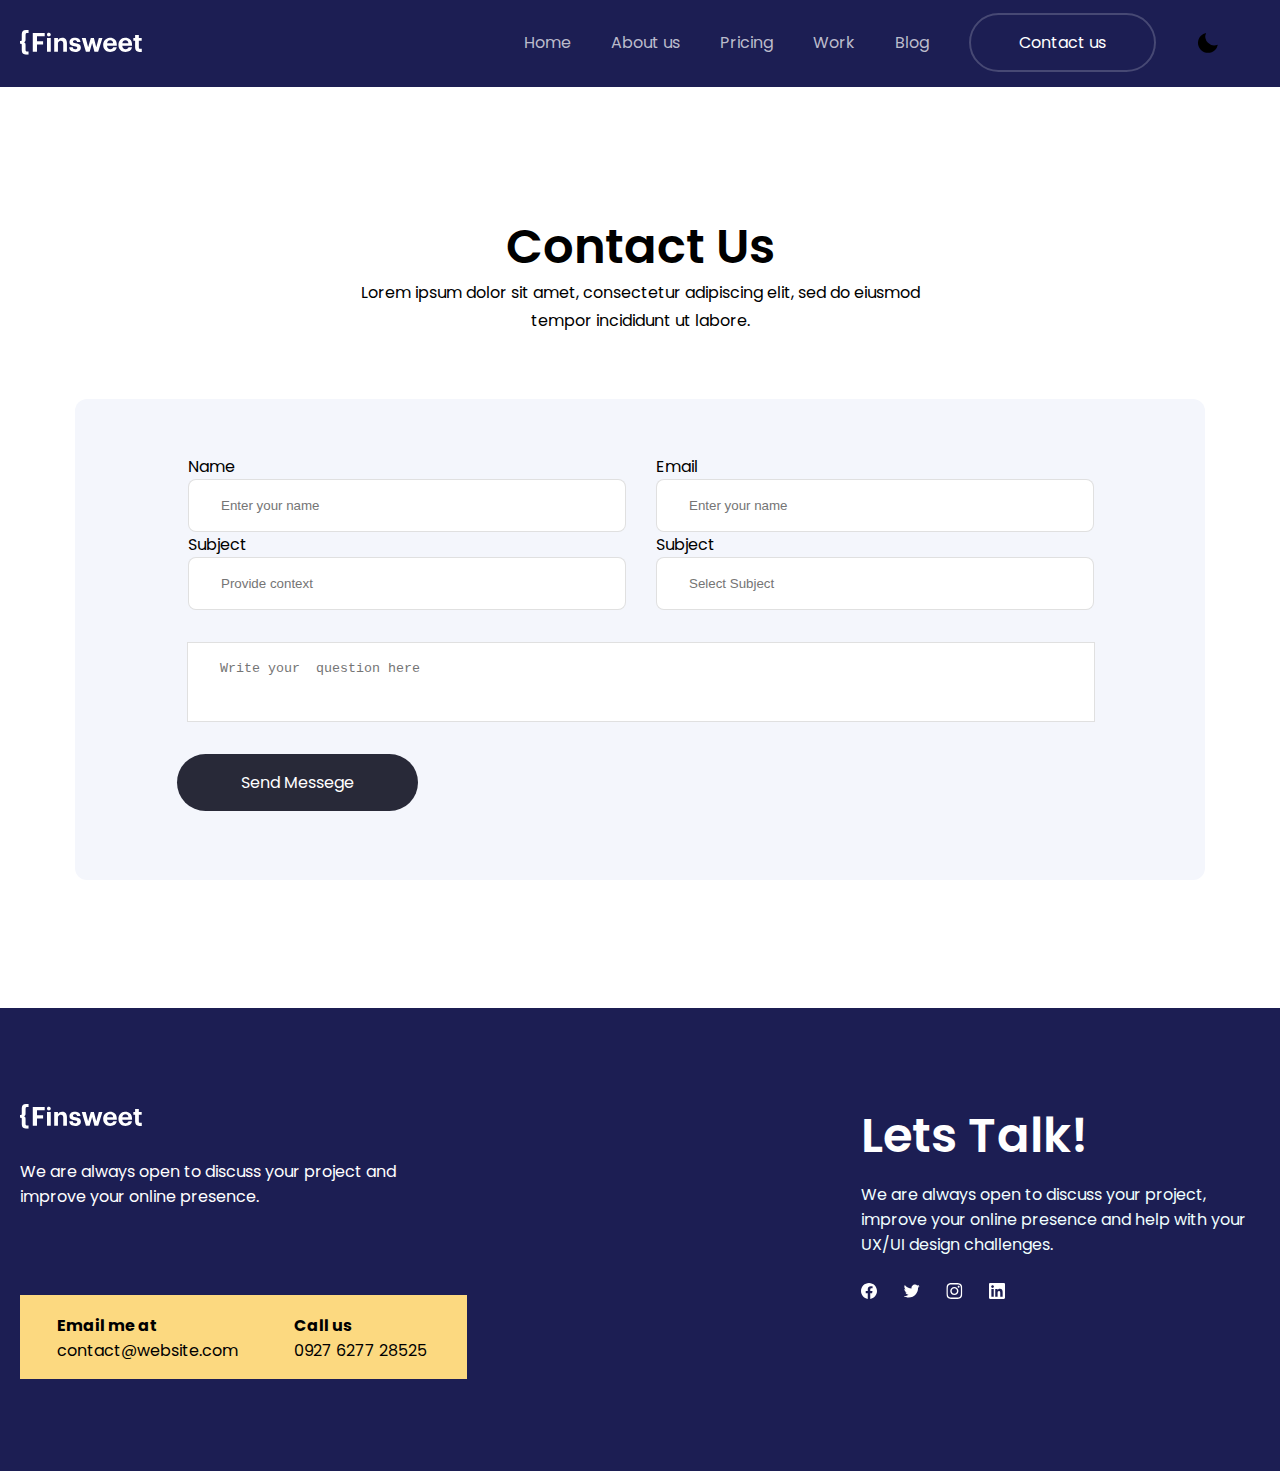
<file: lesson/pages/contact.html>
<!DOCTYPE html>
<html lang="en">
  <head>
    <meta charset="UTF-8" />
    <meta name="viewport" content="width=device-width, initial-scale=1.0" />
    <title>Lesson 33</title>
    <link rel="stylesheet" href="../scss/style.css" />
  </head>
  <body>
    <style>
      .dark {
        background: black;
      }

      .dark * {
        color: white !important;
      }
    </style>
    <header>
      <div class="container">
        <nav class="nav">
          <img src="../images/Logo (1).svg" alt="" />
          <ul class="header_link">
            <li class="nav_link"><a href="../index.html">Home</a></li>
            <li class="nav_link"><a href="./about.html">About us</a></li>
            <li class="nav_link"><a href="./pricing.html">Pricing</a></li>
            <li class="nav_link"><a href="./work.html">Work</a></li>
            <li class="nav_link"><a href="./blog.html">Blog</a></li>
            <div class="nav_link">
              <a class="contact" href="#"> Contact us</a>
            </div>

            <svg
              id="light-dark"
              xmlns="http://www.w3.org/2000/svg"
              width="24"
              height="24"
              viewBox="0 0 24 24"
            >
              <path
                d="M12 11.807A9.002 9.002 0 0 1 
                       10.049 2a9.942 9.942 0 0 0-5.12 2.735c-3.905 3.905-3.905 
                       10.237 0 14.142 3.906 3.906 10.237 3.905 14.143 0a9.946 
                       9.946 0 0 0 2.735-5.119A9.003 9.003 0 0 1 12 11.807z"
              ></path>
            </svg>

            <div class="header__btn">
              <img src="../images/burger-menu.png" class="burger-img" alt="" />
            </div>
          </ul>

          <div class="burgerMenu">
            <ul class="burgerMenu-list">
              <li class="burgerMenu-item">
                <a href="../index.html" class="burgerMenu-item-link">Home</a>
              </li>
              <li class="burgerMenu-item">
                <a href="./about.html" class="burgerMenu-item-link">About us</a>
              </li>
              <li class="burgerMenu-item">
                <a href="./pricing.html" class="burgerMenu-item-link"
                  >Pricing</a
                >
              </li>
              <li class="burgerMenu-item">
                <a href="./work.html" class="burgerMenu-item-link">Work</a>
              </li>
              <li class="burgerMenu-item">
                <a href="./blog.html" class="burgerMenu-item-link">Blog</a>
              </li>
              <li class="burgerMenu-item">
                <a href="#" class="burgerMenu-item-link">Contact us</a>
              </li>
            </ul>
            <div class="burgerMenu-btnBox">
              <!-- <button class="burgerMenu-btnBox-btn1">Sign In</button>
              <button class="burgerMenu-btnBox-btn">Sign Up</button> -->
            </div>
          </div>
        </nav>
      </div>
    </header>
    <main>
      <section class="main_section_1">
        <div class="container">
          <div class="tex_grup">
            <h4>Contact Us</h4>
            <p>
              Lorem ipsum dolor sit amet, consectetur adipiscing elit, sed do
              eiusmod tempor incididunt ut labore.
            </p>
          </div>
          <div class="hero contend">
            <div class="input_hero">
              <div class="input_left">
                <div>
                  <label for="placeholder">Name</label> <br />
                  <input
                    class="fname"
                    type="text"
                    name="fname"
                    placeholder="Enter your name"
                  /><br />
                </div>

                <div>
                  <label for="placeholder">Subject</label> <br />
                  <input
                    class="fname"
                    type="text"
                    id="fname"
                    placeholder="Provide context"
                  /><br />
                </div>
              </div>

              <div class="input_righ">
                <div>
                  <label for="fname">Email</label> <br />
                  <input
                    class="fname"
                    type="text"
                    id="fname"
                    name="fname"
                    placeholder="Enter your name"
                  /><br />
                </div>

                <div>
                  <label for="fname">Subject</label> <br />
                  <input
                    class="fname"
                    type="text"
                    id="fname"
                    name="fname"
                    placeholder="Select Subject"
                  /><br />
                </div>
              </div>
            </div>
            <div class="parent-textarea">
              <textarea
                rows="4"
                cols="50"
                placeholder="Write your  question here"
              ></textarea>
            </div>
            <a class="btn_link_button" href="#">Send Messege</a>
          </div>
        </div>
      </section>
    </main>
    <footer class="foter">
      <div class="container">
        <div class="foter_buton">
          <div class="text_righ">
            <img class="econ_foter" src="../images/Logo (1).svg" alt="Logo" />
            <p class="foter-pch">
              We are always open to discuss your project and improve your online
              presence.
            </p>
            <div class="blok">
              <div class="card_rig">
                <h4>Email me at</h4>
                <p>contact@website.com</p>
              </div>
              <div class="card_left">
                <h4>Call us</h4>
                <p>0927 6277 28525</p>
              </div>
            </div>
          </div>
          <div class="card_left1">
            <h3>Lets Talk!</h3>
            <p class="reyt_tex">
              We are always open to discuss your project, improve your online
              presence and help with your UX/UI design challenges.
            </p>
            <div class="econs">
              <a href=""
                ><svg
                  width="16"
                  height="16"
                  viewBox="0 0 16 16"
                  fill="none"
                  xmlns="http://www.w3.org/2000/svg"
                >
                  <path
                    d="M16 8C16 3.58172 12.4183 0 8 0C3.58172 0 0 3.58172 0 8C0 11.993 2.92547 15.3027 6.75 15.9028V10.3125H4.71875V8H6.75V6.2375C6.75 4.2325 7.94438 3.125 9.77172 3.125C10.6467 3.125 11.5625 3.28125 11.5625 3.28125V5.25H10.5538C9.56 5.25 9.25 5.86672 9.25 6.5V8H11.4688L11.1141 10.3125H9.25V15.9028C13.0745 15.3027 16 11.993 16 8Z"
                    fill="white"
                  /></svg
              ></a>

              <a
                href="https://m.facebook.com/login/?locale=ru_RU&refsrc=deprecated"
                ><svg
                  width="17"
                  height="16"
                  viewBox="0 0 17 16"
                  fill="none"
                  xmlns="http://www.w3.org/2000/svg"
                >
                  <g clip-path="url(#clip0_9823_150)">
                    <path
                      d="M5.69945 14.5005C11.7357 14.5005 15.0382 9.49829 15.0382 5.16173C15.0382 5.0211 15.0351 4.87735 15.0288 4.73673C15.6713 4.27213 16.2257 3.69666 16.666 3.03735C16.0677 3.30356 15.4324 3.47741 14.782 3.55298C15.4669 3.14243 15.9797 2.49747 16.2254 1.73767C15.5811 2.11953 14.8764 2.3889 14.1416 2.53423C13.6466 2.0082 12.992 1.6599 12.2791 1.54319C11.5663 1.42648 10.8348 1.54786 10.1978 1.88855C9.56088 2.22925 9.05388 2.77029 8.75525 3.42803C8.45661 4.08577 8.38297 4.82357 8.5457 5.52735C7.24101 5.46188 5.96464 5.12296 4.79934 4.53255C3.63403 3.94215 2.60581 3.11345 1.78133 2.10017C1.36228 2.82265 1.23405 3.67759 1.4227 4.49122C1.61135 5.30485 2.10272 6.01612 2.79695 6.48048C2.27577 6.46393 1.766 6.32361 1.30977 6.0711V6.11173C1.3093 6.86992 1.57141 7.60488 2.05156 8.19167C2.5317 8.77846 3.20023 9.18086 3.94352 9.33048C3.46072 9.46257 2.954 9.48182 2.46258 9.38673C2.67232 10.0388 3.0804 10.6091 3.62986 11.018C4.17933 11.427 4.84276 11.6542 5.52758 11.668C4.36497 12.5812 2.9288 13.0766 1.45039 13.0742C1.18821 13.0738 0.926282 13.0578 0.666016 13.0261C2.16792 13.9897 3.91504 14.5014 5.69945 14.5005Z"
                      fill="white"
                    />
                  </g>
                  <defs>
                    <clipPath id="clip0_9823_150">
                      <rect
                        width="16"
                        height="16"
                        fill="white"
                        transform="translate(0.666016)"
                      />
                    </clipPath>
                  </defs></svg
              ></a>

              <a href="https://twitter.com/login"
                ><svg
                  width="17"
                  height="16"
                  viewBox="0 0 17 16"
                  fill="none"
                  xmlns="http://www.w3.org/2000/svg"
                >
                  <g clip-path="url(#clip0_9823_152)">
                    <path
                      d="M8.33399 1.44062C10.4715 1.44062 10.7246 1.45 11.5652 1.4875C12.3465 1.52187 12.7684 1.65313 13.0496 1.7625C13.4215 1.90625 13.6902 2.08125 13.9684 2.35938C14.2496 2.64062 14.4215 2.90625 14.5652 3.27813C14.6746 3.55938 14.8059 3.98438 14.8402 4.7625C14.8777 5.60625 14.8871 5.85938 14.8871 7.99375C14.8871 10.1313 14.8777 10.3844 14.8402 11.225C14.8059 12.0063 14.6746 12.4281 14.5652 12.7094C14.4215 13.0813 14.2465 13.35 13.9684 13.6281C13.6871 13.9094 13.4215 14.0813 13.0496 14.225C12.7684 14.3344 12.3434 14.4656 11.5652 14.5C10.7215 14.5375 10.4684 14.5469 8.33399 14.5469C6.19649 14.5469 5.94336 14.5375 5.10274 14.5C4.32148 14.4656 3.89961 14.3344 3.61836 14.225C3.24648 14.0813 2.97773 13.9063 2.69961 13.6281C2.41836 13.3469 2.24648 13.0813 2.10273 12.7094C1.99336 12.4281 1.86211 12.0031 1.82773 11.225C1.79023 10.3813 1.78086 10.1281 1.78086 7.99375C1.78086 5.85625 1.79023 5.60313 1.82773 4.7625C1.86211 3.98125 1.99336 3.55938 2.10273 3.27813C2.24648 2.90625 2.42148 2.6375 2.69961 2.35938C2.98086 2.07812 3.24648 1.90625 3.61836 1.7625C3.89961 1.65313 4.32461 1.52187 5.10274 1.4875C5.94336 1.45 6.19649 1.44062 8.33399 1.44062ZM8.33399 0C6.16211 0 5.89023 0.009375 5.03711 0.046875C4.18711 0.084375 3.60273 0.221875 3.09648 0.41875C2.56836 0.625 2.12148 0.896875 1.67773 1.34375C1.23086 1.7875 0.958984 2.23438 0.752734 2.75938C0.555859 3.26875 0.418359 3.85 0.380859 4.7C0.343359 5.55625 0.333984 5.82812 0.333984 8C0.333984 10.1719 0.343359 10.4438 0.380859 11.2969C0.418359 12.1469 0.555859 12.7313 0.752734 13.2375C0.958984 13.7656 1.23086 14.2125 1.67773 14.6562C2.12148 15.1 2.56836 15.375 3.09336 15.5781C3.60273 15.775 4.18398 15.9125 5.03398 15.95C5.88711 15.9875 6.15898 15.9969 8.33086 15.9969C10.5027 15.9969 10.7746 15.9875 11.6277 15.95C12.4777 15.9125 13.0621 15.775 13.5684 15.5781C14.0934 15.375 14.5402 15.1 14.984 14.6562C15.4277 14.2125 15.7027 13.7656 15.9059 13.2406C16.1027 12.7313 16.2402 12.15 16.2777 11.3C16.3152 10.4469 16.3246 10.175 16.3246 8.00313C16.3246 5.83125 16.3152 5.55938 16.2777 4.70625C16.2402 3.85625 16.1027 3.27188 15.9059 2.76562C15.709 2.23438 15.4371 1.7875 14.9902 1.34375C14.5465 0.9 14.0996 0.625 13.5746 0.421875C13.0652 0.225 12.484 0.0875 11.634 0.05C10.7777 0.009375 10.5059 0 8.33399 0Z"
                      fill="white"
                    />
                    <path
                      d="M8.33398 3.89062C6.06523 3.89062 4.22461 5.73125 4.22461 8C4.22461 10.2688 6.06523 12.1094 8.33398 12.1094C10.6027 12.1094 12.4434 10.2688 12.4434 8C12.4434 5.73125 10.6027 3.89062 8.33398 3.89062ZM8.33398 10.6656C6.86211 10.6656 5.66836 9.47188 5.66836 8C5.66836 6.52813 6.86211 5.33437 8.33398 5.33437C9.80586 5.33437 10.9996 6.52813 10.9996 8C10.9996 9.47188 9.80586 10.6656 8.33398 10.6656Z"
                      fill="white"
                    />
                    <path
                      d="M13.5652 3.72793C13.5652 4.25918 13.134 4.68731 12.6059 4.68731C12.0746 4.68731 11.6465 4.25606 11.6465 3.72793C11.6465 3.19668 12.0777 2.76855 12.6059 2.76855C13.134 2.76855 13.5652 3.19981 13.5652 3.72793Z"
                      fill="white"
                    />
                  </g>
                  <defs>
                    <clipPath id="clip0_9823_152">
                      <rect
                        width="16"
                        height="16"
                        fill="white"
                        transform="translate(0.333984)"
                      />
                    </clipPath>
                  </defs></svg
              ></a>

              <a href="istagram.com"><svg
                  width="16"
                  height="16"
                  viewBox="0 0 16 16"
                  fill="none"
                  xmlns="http://www.w3.org/2000/svg"
                >
                  <g clip-path="url(#clip0_9823_157)">
                    <path
                      d="M14.8156 0H1.18125C0.528125 0 0 0.515625 0 1.15313V14.8438C0 15.4813 0.528125 16 1.18125 16H14.8156C15.4688 16 16 15.4813 16 14.8469V1.15313C16 0.515625 15.4688 0 14.8156 0ZM4.74687 13.6344H2.37188V5.99687H4.74687V13.6344ZM3.55938 4.95625C2.79688 4.95625 2.18125 4.34062 2.18125 3.58125C2.18125 2.82188 2.79688 2.20625 3.55938 2.20625C4.31875 2.20625 4.93437 2.82188 4.93437 3.58125C4.93437 4.3375 4.31875 4.95625 3.55938 4.95625ZM13.6344 13.6344H11.2625V9.92188C11.2625 9.0375 11.2469 7.89687 10.0281 7.89687C8.79375 7.89687 8.60625 8.8625 8.60625 9.85938V13.6344H6.2375V5.99687H8.5125V7.04063H8.54375C8.85938 6.44063 9.63438 5.80625 10.7875 5.80625C13.1906 5.80625 13.6344 7.3875 13.6344 9.44375V13.6344Z"
                      fill="white"
                    />
                  </g>
                  <defs>
                    <clipPath id="clip0_9823_157">
                      <rect width="16" height="16" fill="white" />
                    </clipPath>
                  </defs></svg
              ></a>
            </div>
          </div>
        </div>
      </div>
    </footer>
    <script>
      let modeBtn = document.getElementById("light-dark");

      modeBtn.addEventListener("click", function () {
        document.body.classList.toggle("dark");
      });
    </script>
    <script src="../js/main.js"></script>
  </body>
</html>
</file>
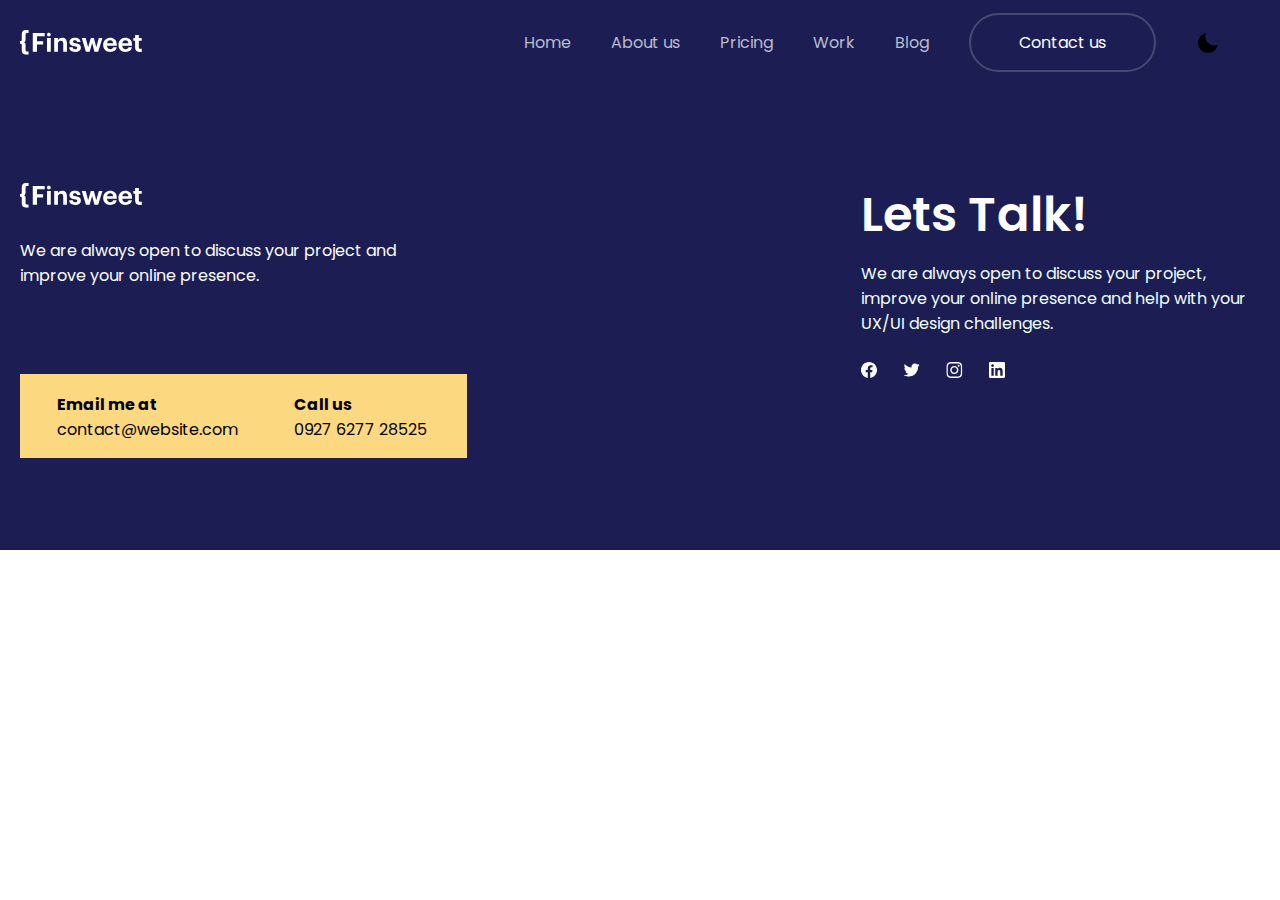
<file: lesson/pages/work.html>
<!DOCTYPE html>
<html lang="en">
  <head>
    <meta charset="UTF-8" />
    <meta name="viewport" content="width=device-width, initial-scale=1.0" />
    <title>Lesson 33</title>
    <link rel="stylesheet" href="../scss/style.css" />
  </head>
  <body>
    <style>
      .dark {
        background: black;
      }

      .dark * {
        color: white !important;
      }
    </style>
    <header>
      <div class="container">
        <nav class="nav">
          <img src="../images/Logo (1).svg" alt="" />
          <ul class="header_link">
            <li class="nav_link"><a href="../index.html">Home</a></li>
            <li class="nav_link"><a href="./about.html">About us</a></li>
            <li class="nav_link"><a href="./pricing.html">Pricing</a></li>
            <li class="nav_link"><a href="#">Work</a></li>
            <li class="nav_link"><a href="./blog.html">Blog</a></li>
            <div class="nav_link">
              <a class="contact" href="./contact.html"> Contact us</a>
            </div>

            <svg
              id="light-dark"
              xmlns="http://www.w3.org/2000/svg"
              width="24"
              height="24"
              viewBox="0 0 24 24"
            >
              <path
                d="M12 11.807A9.002 9.002 0 0 1 
                       10.049 2a9.942 9.942 0 0 0-5.12 2.735c-3.905 3.905-3.905 
                       10.237 0 14.142 3.906 3.906 10.237 3.905 14.143 0a9.946 
                       9.946 0 0 0 2.735-5.119A9.003 9.003 0 0 1 12 11.807z"
              ></path>
            </svg>

            <div class="header__btn">
              <img src="../images/burger-menu.png" class="burger-img" alt="" />
            </div>
          </ul>

          <div class="burgerMenu">
            <ul class="burgerMenu-list">
              <li class="burgerMenu-item">
                <a href="../index.html" class="burgerMenu-item-link">Home</a>
              </li>
              <li class="burgerMenu-item">
                <a href="./about.html" class="burgerMenu-item-link">About us</a>
              </li>
              <li class="burgerMenu-item">
                <a href="./pricing.html" class="burgerMenu-item-link"
                  >Pricing</a
                >
              </li>
              <li class="burgerMenu-item">
                <a href="./work.html" class="burgerMenu-item-link">Work</a>
              </li>
              <li class="burgerMenu-item">
                <a href="./blog.html" class="burgerMenu-item-link">Blog</a>
              </li>
              <li class="burgerMenu-item">
                <a href="./contact.html" class="burgerMenu-item-link"
                  >Contact us</a
                >
              </li>
            </ul>
            <div class="burgerMenu-btnBox">
              <!-- <button class="burgerMenu-btnBox-btn1">Sign In</button>
              <button class="burgerMenu-btnBox-btn">Sign Up</button> -->
            </div>
          </div>
        </nav>
      </div>
    </header>
    <main></main>
    <!-- <footer></footer> -->
    <footer class="foter">
      <div class="container">
        <div class="foter_buton">
          <div class="text_righ">
            <img class="econ_foter" src="../images/Logo (1).svg" alt="Logo" />
            <p class="foter-pch">
              We are always open to discuss your project and improve your online
              presence.
            </p>
            <div class="blok">
              <div class="card_rig">
                <h4>Email me at</h4>
                <p>contact@website.com</p>
              </div>
              <div class="card_left">
                <h4>Call us</h4>
                <p>0927 6277 28525</p>
              </div>
            </div>
          </div>
          <div class="card_left1">
            <h3>Lets Talk!</h3>
            <p class="reyt_tex">
              We are always open to discuss your project, improve your online
              presence and help with your UX/UI design challenges.
            </p>
            <div class="econs">
              <a href=""
                ><svg
                  width="16"
                  height="16"
                  viewBox="0 0 16 16"
                  fill="none"
                  xmlns="http://www.w3.org/2000/svg"
                >
                  <path
                    d="M16 8C16 3.58172 12.4183 0 8 0C3.58172 0 0 3.58172 0 8C0 11.993 2.92547 15.3027 6.75 15.9028V10.3125H4.71875V8H6.75V6.2375C6.75 4.2325 7.94438 3.125 9.77172 3.125C10.6467 3.125 11.5625 3.28125 11.5625 3.28125V5.25H10.5538C9.56 5.25 9.25 5.86672 9.25 6.5V8H11.4688L11.1141 10.3125H9.25V15.9028C13.0745 15.3027 16 11.993 16 8Z"
                    fill="white"
                  /></svg
              ></a>

              <a href="#"
                ><svg
                  width="17"
                  height="16"
                  viewBox="0 0 17 16"
                  fill="none"
                  xmlns="http://www.w3.org/2000/svg"
                >
                  <g clip-path="url(#clip0_9823_150)">
                    <path
                      d="M5.69945 14.5005C11.7357 14.5005 15.0382 9.49829 15.0382 5.16173C15.0382 5.0211 15.0351 4.87735 15.0288 4.73673C15.6713 4.27213 16.2257 3.69666 16.666 3.03735C16.0677 3.30356 15.4324 3.47741 14.782 3.55298C15.4669 3.14243 15.9797 2.49747 16.2254 1.73767C15.5811 2.11953 14.8764 2.3889 14.1416 2.53423C13.6466 2.0082 12.992 1.6599 12.2791 1.54319C11.5663 1.42648 10.8348 1.54786 10.1978 1.88855C9.56088 2.22925 9.05388 2.77029 8.75525 3.42803C8.45661 4.08577 8.38297 4.82357 8.5457 5.52735C7.24101 5.46188 5.96464 5.12296 4.79934 4.53255C3.63403 3.94215 2.60581 3.11345 1.78133 2.10017C1.36228 2.82265 1.23405 3.67759 1.4227 4.49122C1.61135 5.30485 2.10272 6.01612 2.79695 6.48048C2.27577 6.46393 1.766 6.32361 1.30977 6.0711V6.11173C1.3093 6.86992 1.57141 7.60488 2.05156 8.19167C2.5317 8.77846 3.20023 9.18086 3.94352 9.33048C3.46072 9.46257 2.954 9.48182 2.46258 9.38673C2.67232 10.0388 3.0804 10.6091 3.62986 11.018C4.17933 11.427 4.84276 11.6542 5.52758 11.668C4.36497 12.5812 2.9288 13.0766 1.45039 13.0742C1.18821 13.0738 0.926282 13.0578 0.666016 13.0261C2.16792 13.9897 3.91504 14.5014 5.69945 14.5005Z"
                      fill="white"
                    />
                  </g>
                  <defs>
                    <clipPath id="clip0_9823_150">
                      <rect
                        width="16"
                        height="16"
                        fill="white"
                        transform="translate(0.666016)"
                      />
                    </clipPath>
                  </defs>
                </svg>
              </a>
              <a href="#">
                <svg
                  width="17"
                  height="16"
                  viewBox="0 0 17 16"
                  fill="none"
                  xmlns="http://www.w3.org/2000/svg"
                >
                  <g clip-path="url(#clip0_9823_152)">
                    <path
                      d="M8.33399 1.44062C10.4715 1.44062 10.7246 1.45 11.5652 1.4875C12.3465 1.52187 12.7684 1.65313 13.0496 1.7625C13.4215 1.90625 13.6902 2.08125 13.9684 2.35938C14.2496 2.64062 14.4215 2.90625 14.5652 3.27813C14.6746 3.55938 14.8059 3.98438 14.8402 4.7625C14.8777 5.60625 14.8871 5.85938 14.8871 7.99375C14.8871 10.1313 14.8777 10.3844 14.8402 11.225C14.8059 12.0063 14.6746 12.4281 14.5652 12.7094C14.4215 13.0813 14.2465 13.35 13.9684 13.6281C13.6871 13.9094 13.4215 14.0813 13.0496 14.225C12.7684 14.3344 12.3434 14.4656 11.5652 14.5C10.7215 14.5375 10.4684 14.5469 8.33399 14.5469C6.19649 14.5469 5.94336 14.5375 5.10274 14.5C4.32148 14.4656 3.89961 14.3344 3.61836 14.225C3.24648 14.0813 2.97773 13.9063 2.69961 13.6281C2.41836 13.3469 2.24648 13.0813 2.10273 12.7094C1.99336 12.4281 1.86211 12.0031 1.82773 11.225C1.79023 10.3813 1.78086 10.1281 1.78086 7.99375C1.78086 5.85625 1.79023 5.60313 1.82773 4.7625C1.86211 3.98125 1.99336 3.55938 2.10273 3.27813C2.24648 2.90625 2.42148 2.6375 2.69961 2.35938C2.98086 2.07812 3.24648 1.90625 3.61836 1.7625C3.89961 1.65313 4.32461 1.52187 5.10274 1.4875C5.94336 1.45 6.19649 1.44062 8.33399 1.44062ZM8.33399 0C6.16211 0 5.89023 0.009375 5.03711 0.046875C4.18711 0.084375 3.60273 0.221875 3.09648 0.41875C2.56836 0.625 2.12148 0.896875 1.67773 1.34375C1.23086 1.7875 0.958984 2.23438 0.752734 2.75938C0.555859 3.26875 0.418359 3.85 0.380859 4.7C0.343359 5.55625 0.333984 5.82812 0.333984 8C0.333984 10.1719 0.343359 10.4438 0.380859 11.2969C0.418359 12.1469 0.555859 12.7313 0.752734 13.2375C0.958984 13.7656 1.23086 14.2125 1.67773 14.6562C2.12148 15.1 2.56836 15.375 3.09336 15.5781C3.60273 15.775 4.18398 15.9125 5.03398 15.95C5.88711 15.9875 6.15898 15.9969 8.33086 15.9969C10.5027 15.9969 10.7746 15.9875 11.6277 15.95C12.4777 15.9125 13.0621 15.775 13.5684 15.5781C14.0934 15.375 14.5402 15.1 14.984 14.6562C15.4277 14.2125 15.7027 13.7656 15.9059 13.2406C16.1027 12.7313 16.2402 12.15 16.2777 11.3C16.3152 10.4469 16.3246 10.175 16.3246 8.00313C16.3246 5.83125 16.3152 5.55938 16.2777 4.70625C16.2402 3.85625 16.1027 3.27188 15.9059 2.76562C15.709 2.23438 15.4371 1.7875 14.9902 1.34375C14.5465 0.9 14.0996 0.625 13.5746 0.421875C13.0652 0.225 12.484 0.0875 11.634 0.05C10.7777 0.009375 10.5059 0 8.33399 0Z"
                      fill="white"
                    />
                    <path
                      d="M8.33398 3.89062C6.06523 3.89062 4.22461 5.73125 4.22461 8C4.22461 10.2688 6.06523 12.1094 8.33398 12.1094C10.6027 12.1094 12.4434 10.2688 12.4434 8C12.4434 5.73125 10.6027 3.89062 8.33398 3.89062ZM8.33398 10.6656C6.86211 10.6656 5.66836 9.47188 5.66836 8C5.66836 6.52813 6.86211 5.33437 8.33398 5.33437C9.80586 5.33437 10.9996 6.52813 10.9996 8C10.9996 9.47188 9.80586 10.6656 8.33398 10.6656Z"
                      fill="white"
                    />
                    <path
                      d="M13.5652 3.72793C13.5652 4.25918 13.134 4.68731 12.6059 4.68731C12.0746 4.68731 11.6465 4.25606 11.6465 3.72793C11.6465 3.19668 12.0777 2.76855 12.6059 2.76855C13.134 2.76855 13.5652 3.19981 13.5652 3.72793Z"
                      fill="white"
                    />
                  </g>
                  <defs>
                    <clipPath id="clip0_9823_152">
                      <rect
                        width="16"
                        height="16"
                        fill="white"
                        transform="translate(0.333984)"
                      />
                    </clipPath>
                  </defs></svg
              ></a>

              <a href="#"
                ><svg
                  width="16"
                  height="16"
                  viewBox="0 0 16 16"
                  fill="none"
                  xmlns="http://www.w3.org/2000/svg"
                >
                  <g clip-path="url(#clip0_9823_157)">
                    <path
                      d="M14.8156 0H1.18125C0.528125 0 0 0.515625 0 1.15313V14.8438C0 15.4813 0.528125 16 1.18125 16H14.8156C15.4688 16 16 15.4813 16 14.8469V1.15313C16 0.515625 15.4688 0 14.8156 0ZM4.74687 13.6344H2.37188V5.99687H4.74687V13.6344ZM3.55938 4.95625C2.79688 4.95625 2.18125 4.34062 2.18125 3.58125C2.18125 2.82188 2.79688 2.20625 3.55938 2.20625C4.31875 2.20625 4.93437 2.82188 4.93437 3.58125C4.93437 4.3375 4.31875 4.95625 3.55938 4.95625ZM13.6344 13.6344H11.2625V9.92188C11.2625 9.0375 11.2469 7.89687 10.0281 7.89687C8.79375 7.89687 8.60625 8.8625 8.60625 9.85938V13.6344H6.2375V5.99687H8.5125V7.04063H8.54375C8.85938 6.44063 9.63438 5.80625 10.7875 5.80625C13.1906 5.80625 13.6344 7.3875 13.6344 9.44375V13.6344Z"
                      fill="white"
                    />
                  </g>
                  <defs>
                    <clipPath id="clip0_9823_157">
                      <rect width="16" height="16" fill="white" />
                    </clipPath>
                  </defs></svg
              ></a>
            </div>
          </div>
        </div>
      </div>
    </footer>
    <script>
      let modeBtn = document.getElementById("light-dark");

      modeBtn.addEventListener("click", function () {
        document.body.classList.toggle("dark");
      });
    </script>
    <script src="../js/main.js"></script>
  </body>
</html>
</file>
<file: lesson/scss/style.css>
@import url("https://fonts.googleapis.com/css2?family=Fredoka:wght@300..700&family=Noto+Sans+Khojki&family=Orbitron:wght@400..900&family=Poppins:ital,wght@0,100;0,200;0,300;0,400;0,500;0,600;0,700;0,800;0,900;1,100;1,200;1,300;1,400;1,500;1,600;1,700;1,800;1,900&family=Roboto:ital,wght@0,100;0,300;0,400;0,500;0,700;0,900;1,100;1,300;1,400;1,500;1,700;1,900&family=Rubik:ital,wght@0,300..900;1,300..900&display=swap");
* {
  margin: 0;
  padding: 0;
  box-sizing: border-box;
}

a {
  text-decoration: none;
  color: inherit;
}

.container {
  max-width: 1320px;
  margin: 0 auto;
  padding: 0 20px;
}

body {
  font-family: Poppins, sans-serif;
}

* {
  margin: 0;
  padding: 0;
  box-sizing: border-box;
}

a {
  text-decoration: none;
  color: inherit;
}

.container {
  max-width: 1320px;
  margin: 0 auto;
  padding: 0 20px;
}

body {
  font-family: "Poppins", sans-serif;
}

.cod {
  display: flex;
  justify-content: center;
  align-items: center;
}
.cod .cod1 {
  display: flex;
  flex-direction: column;
  justify-content: center;
  align-items: center;
  padding: 50px;
  gap: 20px;
}
.cod .cod1 .cod-link {
  font-family: Poppins;
  font-size: 28px;
  font-weight: 600;
  line-height: 64px;
  text-align: left;
  width: 414px;
  height: 64px;
  top: 220px;
  left: 593px;
  gap: 0px;
  opacity: 0px;
  color: #282938;
}
.cod .cod1 .cod-items {
  font-family: Poppins;
  font-size: 16px;
  font-weight: 500;
  line-height: 28px;
  text-align: center;
  width: 562px;
  height: 56px;
  top: 300px;
  left: 520px;
  gap: 0px;
  opacity: 0.7px;
  color: #282938;
}

.table {
  display: flex;
  justify-content: center;
  align-items: center;
}
.table .tables1 {
  display: flex;
  flex-direction: row;
  justify-content: center;
  align-items: center;
  padding: 100px;
  gap: 50px;
}
.table .tables1 .tables {
  display: flex;
  flex-direction: column;
  justify-content: center;
  gap: 80px;
  max-width: 406px;
  height: 745px;
  top: 420px;
  left: 1036px;
  border-radius: 12px 12px 12px 12px;
  border: 3px solid;
  border-image-source: linear-gradient(68.09deg, #FFFFFF -46.12%, rgba(255, 255, 255, 0) 57.78%);
  transition: 0.4s;
  background: #F4F6FC;
}
.table .tables1 .tables:hover {
  background: #1C1E53;
}
.table .tables1 .tables:hover h1 {
  color: #FFFFFF;
}
.table .tables1 .tables:hover h4 {
  color: #FCD980;
}
.table .tables1 .tables:hover h3 {
  color: #FFFFFF;
}
.table .tables1 .tables:hover p {
  color: #FFFFFF;
}
.table .tables1 .tables:hover button {
  background-color: #FCD980;
  color: #282938;
}
.table .tables1 .tables .table-start {
  display: flex;
  flex-direction: column;
  gap: 20px;
}
.table .tables1 .tables .table-start .start1 {
  display: flex;
  flex-direction: row;
  align-items: center;
  gap: 10px;
}
.table .tables1 .tables .table-start .start1 .tab-h1 {
  font-family: Poppins;
  font-size: 34px;
  font-weight: 600;
  line-height: 56px;
  text-align: left;
  margin-left: 40px;
  color: #282938;
}
.table .tables1 .tables .table-start .start1 .tab-h4 {
  font-family: Poppins;
  font-size: 13px;
  font-weight: 400;
  line-height: 28px;
  text-align: left;
  width: 84px;
  height: 28px;
  top: 498px;
  left: 311px;
  gap: 0px;
  opacity: 0px;
  color: #2405F2;
}
.table .tables1 .tables .table-start .start2 {
  display: flex;
  flex-direction: column;
  gap: 10px;
  margin-left: 40px;
}
.table .tables1 .tables .table-start .start2 .tab-h3 {
  font-family: Poppins;
  font-size: 18px;
  font-weight: 400;
  line-height: 36px;
  text-align: left;
  width: 180px;
  height: 38px;
  top: 560px;
  left: 208px;
  gap: 0px;
  opacity: 0px;
  color: #282938;
}
.table .tables1 .tables .table-start .start2 .tab-p {
  font-family: Poppins;
  font-size: 16px;
  font-weight: 400;
  line-height: 28px;
  text-align: left;
  width: 281px;
  height: 56px;
  top: 606px;
  left: 208px;
  gap: 0px;
  opacity: 0.7px;
  color: #282938;
}
.table .tables1 .tables .table-main {
  display: flex;
  flex-direction: column;
  gap: 20px;
  margin-left: 40px;
}
.table .tables1 .tables .table-main .table1 {
  display: flex;
  flex-direction: row;
  align-items: center;
  gap: 10px;
}
.table .tables1 .tables .table-finish button {
  font-family: Poppins;
  font-size: 18px;
  font-weight: 600;
  line-height: 32px;
  text-align: left;
  width: Fixed 254px px;
  height: Fixed 64px px;
  padding: 15px 51px 15px 51px;
  gap: 10px;
  border-radius: 41px 41px 41px 41px;
  opacity: 0px;
  margin-left: 50px;
  border: none;
}

.columb {
  display: flex;
  justify-content: center;
  align-items: center;
}
.columb .columbs {
  display: flex;
  flex-direction: row;
  justify-content: center;
  padding: 100px;
}
.columb .columbs .columb-link {
  display: flex;
  flex-direction: column;
  gap: 20px;
}
.columb .columbs .columb-link .col1 {
  font-family: Poppins;
  font-size: 28px;
  font-weight: 600;
  line-height: 64px;
  text-align: left;
  color: #282938;
}
.columb .columbs .columb-link .col2 {
  font-family: Poppins;
  font-size: 18px;
  font-weight: 400;
  line-height: 32px;
  text-align: center;
  width: 221px;
  height: 32px;
  top: 1437px;
  left: 160px;
  gap: 0px;
  opacity: 0.87px;
  color: #2405F2;
}
.columb .columbs .columb-items {
  display: flex;
  flex-direction: column;
  justify-content: center;
  gap: 40px;
}
.columb .columbs .columb-items .columb1 {
  display: flex;
  flex-direction: column;
  justify-content: center;
  gap: 10px;
}
.columb .columbs .columb-items .columb1 .columb-word {
  display: flex;
  flex-direction: row;
  gap: 20px;
}
.columb .columbs .columb-items .columb1 .columb-word .colum1 {
  color: #2405F2;
}
.columb .columbs .columb-items .columb1 .columb-word .colum2 {
  display: flex;
  flex-direction: column;
  gap: 10px;
}
.columb .columbs .columb-items .columb1 .columb-word .colum2 .colum2-h3 {
  font-family: Poppins;
  font-size: 20px;
  font-weight: 400;
  line-height: 36px;
  text-align: left;
  width: 356px;
  height: 36px;
  top: 1293px;
  left: 706px;
  gap: 0px;
  opacity: 0px;
  color: #282938;
}
.columb .columbs .columb-items .columb1 .columb-word .colum2 .colum2-p {
  font-family: Poppins;
  font-size: 18px;
  font-weight: 500;
  line-height: 32px;
  text-align: left;
  width: 624px;
  height: 62px;
  top: 1345px;
  left: 706px;
  gap: 0px;
  opacity: 0.87px;
  color: #282938;
}
.columb .columbs .columb-items .columb1 .colum3 {
  margin-left: 10px;
}
.columb .columbs .columb2 {
  display: flex;
  flex-direction: column;
  justify-content: center;
  gap: 40px;
}
.columb .columbs .columb2 .columb-plus {
  display: flex;
  flex-direction: row;
  align-items: center;
  gap: 100px;
}
.columb .columbs .columb2 .columb-plus .plus1 {
  color: #2405F2;
}
.columb .columbs .columb2 .columb-plus .puls2 {
  font-family: Poppins;
  font-size: 18.5px;
  font-weight: 400;
  line-height: 36px;
  text-align: left;
  width: 482px;
  height: 36px;
  top: 1487px;
  left: 705px;
  gap: 0px;
  opacity: 0px;
  color: #282938;
}

.foter {
  background-color: rgb(28, 30, 83);
}

.blok {
  padding-right: 40px;
  display: flex;
  flex-wrap: wrap;
  gap: 19px;
  max-width: 517px;
  width: 100%;
  background-color: rgb(252, 217, 128);
}
.blok .card_left {
  padding: 18px 0 16px 37px;
}
.blok .card_rig {
  padding: 18px 0px 16px 37px;
}

.foter-pch {
  max-width: 399px;
  width: 100%;
  color: white;
  padding-top: 23px;
  padding-bottom: 86px;
}

.econs {
  display: flex;
  gap: 26px;
}

.card_left1 h3 {
  font-family: Poppins;
  font-size: 48px;
  font-weight: 600;
  line-height: 64px;
  text-align: left;
  color: rgb(255, 255, 255);
  padding-bottom: 14px;
}
.card_left1 p {
  padding-right: 10px;
  max-width: 399px;
  width: 100%;
  color: azure;
  padding-bottom: 24px;
}

.foter_buton {
  flex-wrap: wrap;
  display: flex;
  justify-content: space-between;
  padding-top: 96px;
  padding-bottom: 92px;
}

@media (max-width: 854px) {
  .foter_buton {
    flex-wrap: wrap;
    display: flex;
    justify-content: space-between;
    padding-top: 96px;
    justify-content: center;
    margin: 0 auto;
  }
}
header {
  background-color: rgb(28, 30, 83);
}

.nav {
  display: flex;
  justify-content: space-between;
  padding-top: 30px;
  padding-bottom: 32px;
  align-items: center;
}
.nav ul {
  display: flex;
  align-items: center;
  gap: 40px;
}
.nav ul .nav_link {
  list-style: none;
  color: rgb(187, 187, 203);
}
.nav .contact {
  background-color: rgb(28, 30, 83);
  border: 2px solid rgba(244, 246, 252, 0.2);
  padding: 16px 48px;
  border-radius: 41px;
  color: #ffffff;
}
.nav .burger-img {
  width: 49px;
  height: 49px;
  display: none;
}
.nav .burgerMenu {
  display: none;
  width: 100%;
  height: 100%;
  background: rgba(45, 49, 49, 0.9843137255);
  /* border: 1px solid; */
  position: absolute;
  top: 100px;
  left: 0;
  /* bottom: 40px; */
  display: flex;
  transform: translateX(-120%);
  flex-direction: column;
  justify-content: center;
  align-items: center;
  gap: 20px;
  transition: all 0.3s ease-in;
  text-align: center;
}
.nav .burgerMenu .burgerMenu-item {
  list-style: none;
  font-family: sans-serif;
  font-size: 30px;
}
.nav .burgerMenu .burgerMenu-list {
  margin-top: 20px;
  margin-left: 150px;
  display: flex;
  justify-content: center;
}
.nav .burgerMenu ul {
  display: flex;
  flex-direction: column;
  color: rgb(187, 187, 203);
}
.nav .burgerMenushow {
  /* display: flex; */
  transform: translateX(0);
}
.nav .burgerMenuitemlink {
  display: flex;
  /* margin-top: -90px; */
  top: 0;
  gap: px;
  font-family: Rubik;
  font-size: 16px;
  font-weight: 400;
  line-height: 19px;
  letter-spacing: 0em;
  text-align: left;
  color: rgb(79, 86, 101);
  /* gap: 10px; */
}

@media (max-width: 857px) {
  .nav {
    display: flex;
    justify-content: space-between;
    padding-top: 30px;
    padding-bottom: 32px;
    align-items: center;
  }
  .nav ul {
    display: flex;
    align-items: center;
    gap: 40px;
  }
  .nav ul .nav_link {
    display: none;
    list-style: none;
    color: white;
  }
  .nav .burger-img {
    width: 49px;
    height: 49px;
    display: inline-block;
  }
  .burgerMenu {
    display: block;
    width: 94%;
    height: 100%;
    background: rgba(45, 49, 49, 0.9843137255);
    /* border: 1px solid; */
    position: absolute;
    top: 70px;
    left: 0;
    /* bottom: 40px; */
    display: flex;
    transform: translateX(-120%);
    flex-direction: column;
    justify-content: center;
    align-items: center;
    gap: 20px;
    transition: all 0.3s ease-in;
    text-align: center;
  }
}
.tex_grup {
  text-align: center;
  margin-top: 128px;
  margin-bottom: 64px;
}
.tex_grup h4 {
  font-family: Poppins;
  font-size: 48px;
  font-weight: 600;
  line-height: 64px;
  text-align: center;
}
.tex_grup p {
  font-family: Poppins;
  font-size: 16px;
  font-weight: 400;
  line-height: 28px;
  text-align: center;
  max-width: 562px;
  margin: 0 auto;
}

.contend {
  display: flex;
  flex-wrap: wrap;
  gap: 32px;
  padding-top: 55px;
  padding-left: 72px;
  padding-right: 70px;
  margin: 0 auto;
}

.hero {
  margin: 0 auto;
  max-width: 1130px;
  width: 100%;
  background-color: rgb(244, 246, 252);
  border-radius: 12px;
  margin-bottom: 128px;
}
.hero .input_hero {
  display: flex;
  gap: 30px;
  flex-wrap: wrap;
  margin: 0 auto;
}
.hero input {
  max-width: 438px;
  width: 100%;
  padding: 18px 274px 18px 32px;
  border: 1px solid rgba(0, 0, 0, 0.12);
  border-radius: 8px;
  outline: none;
}

.parent-textarea {
  display: flex;
  width: 100%;
  margin: 0 auto;
}

textarea {
  border: 1px solid rgba(0, 0, 0, 0.12);
  max-width: 908px;
  width: 100%;
  resize: none;
  margin: 0 auto;
  padding-left: 32px;
  padding-top: 18px;
}

.btn_link_button {
  padding: 16px 64px;
  color: white;
  background-color: rgb(40, 41, 56);
  border-radius: 41px;
  margin-bottom: 69px;
  margin-left: 30px;
}

.card__1 {
  background: #1C1E53;
  width: 1600px;
  height: 760px;
  display: flex;
  flex-wrap: wrap;
  align-items: center;
  justify-content: space-between;
  gap: 0px;
  opacity: 0px;
}

.About .section1 {
  padding-bottom: 126px;
  margin-top: 128px;
}
.About .section1 .container {
  display: flex;
  align-items: center;
}
.About .section1 .container .sec1-text h4 {
  padding-bottom: 8px;
}
.About .section1 .container .sec1-text h2 {
  font-size: 54px;
  padding-bottom: 31px;
}
.About .section1 .container .sec1-text p {
  max-width: 484px;
  width: 100%;
}
.About .hero_img {
  max-height: 640px;
  width: 100%;
}
.About .section2 .container .sec2-text {
  max-width: 1280px;
  width: 100%;
  display: flex;
  flex-wrap: wrap;
  background-color: #f4f5f5;
  padding-top: 96px;
  padding-left: 80px;
  padding-bottom: 96px;
}
.About .section2 .container .sec2-text .sec2-left {
  max-width: 515px;
  width: 100%;
}
.About .section2 .container .sec2-text .sec2-left h2 {
  font-size: 38px;
  padding-bottom: 16px;
}
.About .section2 .container .sec2-text .sec2-left p {
  padding-right: 60px;
  max-width: 515px;
  width: 100%;
}
.About .section2 .container .sec2-text .sec2-right {
  max-width: 515px;
  width: 100%;
}
.About .section2 .container .sec2-text .sec2-right h2 {
  font-size: 38px;
  padding-bottom: 16px;
}
.About .section2 .container .sec2-text .sec2-right p {
  max-width: 515px;
  width: 100%;
}
.About .section2 .container .sec2-img {
  margin-bottom: 128px;
}
.About .section2 .container .sec2-img img {
  max-width: 1280px;
  width: 100%;
}
.About .section3 {
  background-color: #f4f6fc;
  justify-content: center;
  align-items: center;
  text-align: center;
}
.About .section3 .sec3-top {
  padding-top: 128px;
  font-size: 48px;
  padding-bottom: 48px;
}
.About .section3 .About-cards {
  display: flex;
  flex-wrap: wrap;
  align-items: center;
  justify-content: space-between;
}
.About .section3 .About-cards .About-card {
  background-color: #fff;
  width: 296px;
  height: 344px;
  text-align: center;
}
.About .section3 .About-cards .About-card img {
  margin-top: 48px;
  margin-left: 64px;
  margin-right: 64px;
  margin-bottom: 30px;
}
.About .section3 .About-cards .About-card p {
  padding-top: 2px;
}

@media (max-width: 1024px) {
  .sec2-text {
    flex-wrap: wrap;
  }
  .About .section1 {
    padding-bottom: 126px;
    margin-top: 128px;
  }
  .About .section1 .container {
    display: flex;
    flex-direction: column;
    align-items: center;
  }
  .About .section1 .container .sec1-text {
    display: flex;
    flex-direction: column;
    align-items: center;
  }
  .About .section1 .container .sec1-text h4 {
    padding-bottom: 8px;
  }
  .About .section1 .container .sec1-text h2 {
    font-size: 54px;
    padding-bottom: 31px;
  }
  .About .section1 .container .sec1-text p {
    width: 100%;
    padding-bottom: 20px;
  }
  .About .hero_img {
    max-height: 630px;
    max-width: 500px;
  }
  .About .section2 .container .sec2-text {
    display: flex;
    flex-wrap: wrap;
    max-width: 1280px;
    width: 100%;
    background-color: #f4f5f5;
    padding-top: 96px;
    padding-left: 80px;
    padding-bottom: 96px;
  }
  .About .section2 .container .sec2-text .sec2-left h2 {
    font-size: 38px;
    padding-bottom: 16px;
  }
  .About .section2 .container .sec2-text .sec2-left p {
    padding-right: 60px;
  }
  .About .section2 .container .sec2-text .sec2-right h2 {
    font-size: 38px;
    padding-bottom: 16px;
  }
  .About .section2 .container .sec2-img {
    margin-bottom: 128px;
  }
  .About .section3 {
    margin-bottom: 128px;
    background-color: #f4f6fc;
    justify-content: center;
    align-items: center;
    text-align: center;
  }
  .About .section3 .sec3-top {
    padding-top: 128px;
    font-size: 48px;
    padding-bottom: 48px;
  }
  .About .section3 .About-cards {
    display: flex;
    flex-wrap: wrap;
    align-items: center;
    justify-content: space-between;
  }
  .About .section3 .About-cards .About-card {
    background-color: #fff;
    width: 296px;
    height: 344px;
    text-align: center;
  }
  .About .section3 .About-cards .About-card img {
    margin-top: 48px;
    margin-left: 64px;
    margin-right: 64px;
    margin-bottom: 30px;
  }
  .About .section3 .About-cards .About-card p {
    padding-top: 2px;
  }
}/*# sourceMappingURL=style.css.map */
</file>
